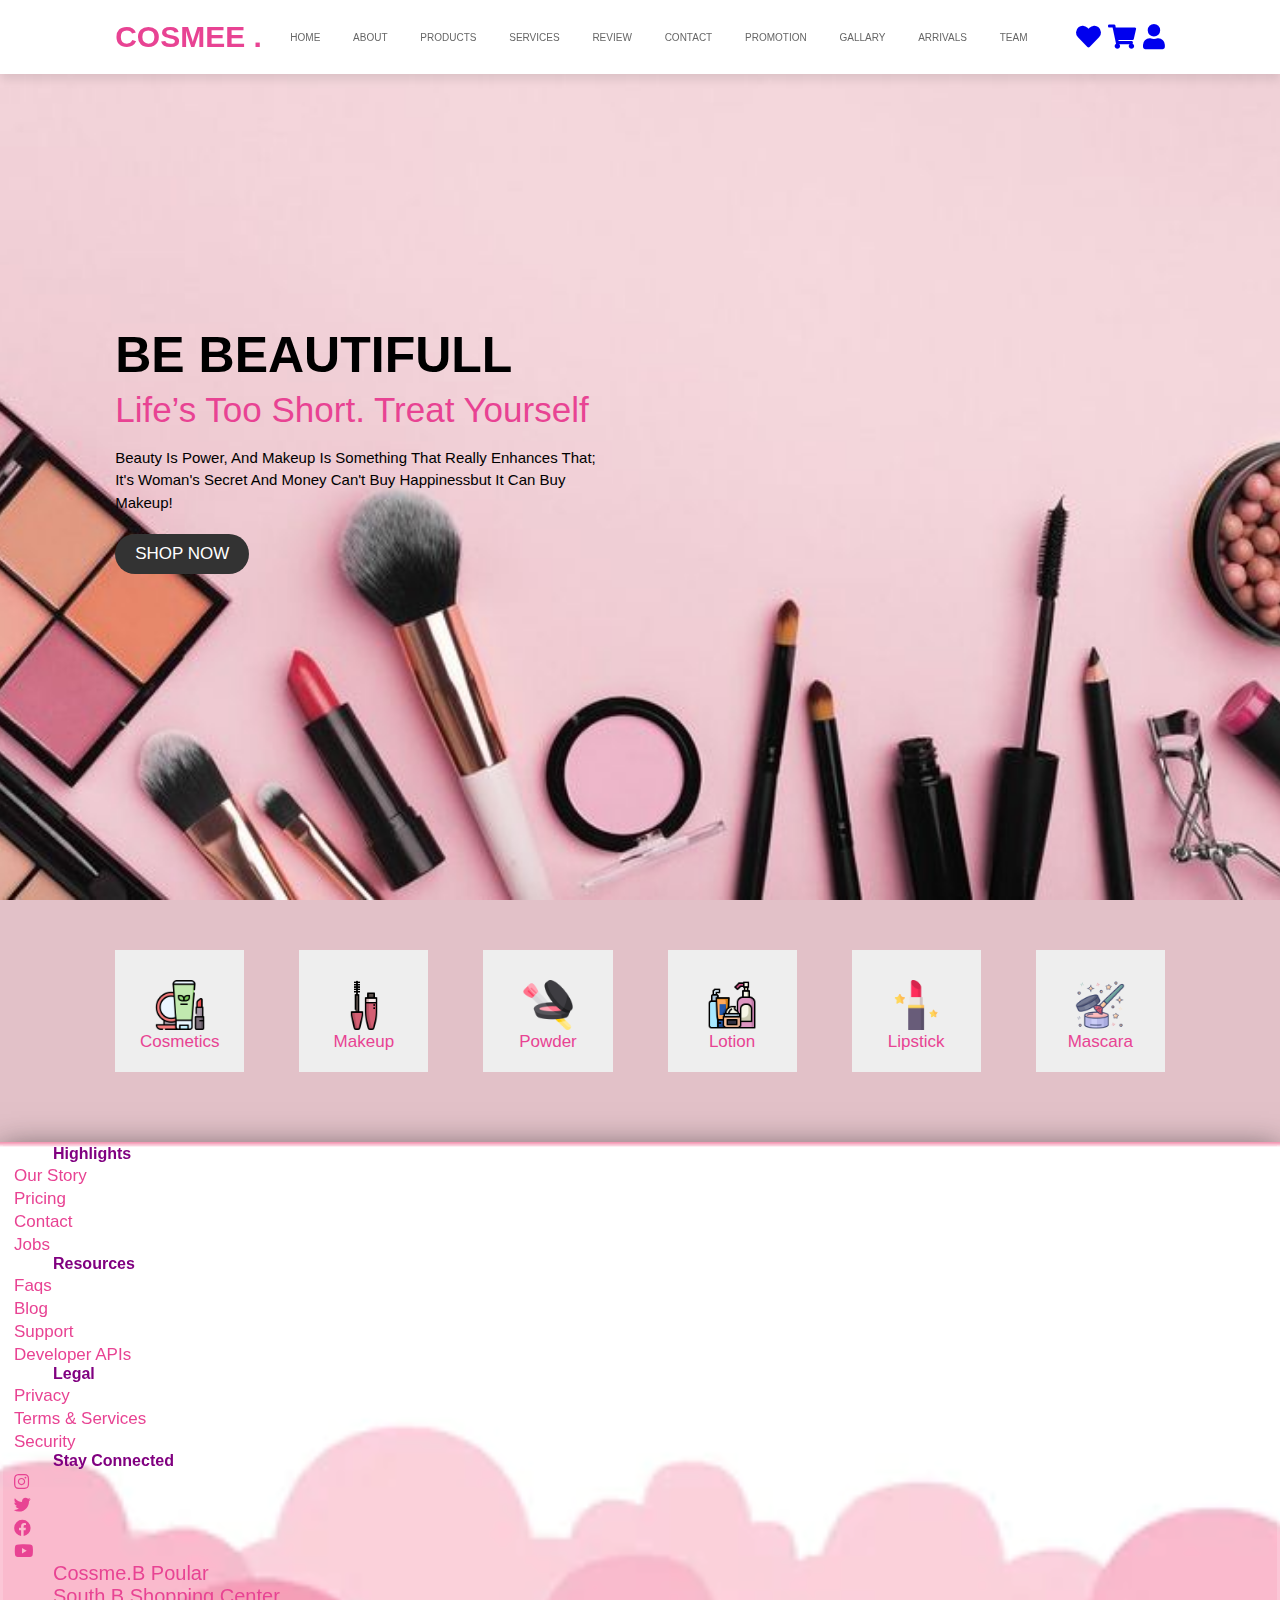
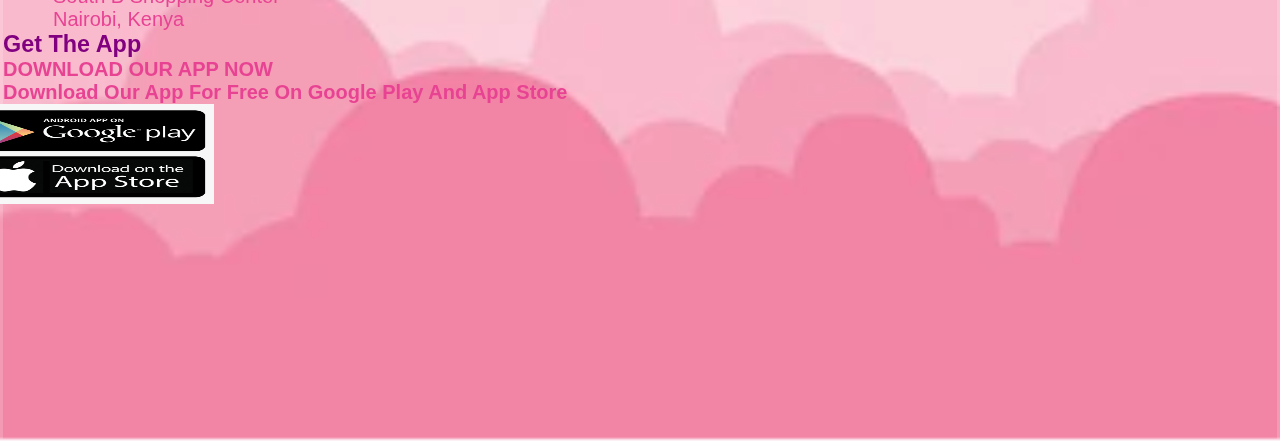
<file: index.html>
<!DOCTYPE html>
<html lang="en">
<head>
    <meta charset="UTF-8">
    <meta http-equiv="X-UA-Compatible" content="IE=edge">
    <meta name="viewport" content="width=device-width, initial-scale=1.0">
    <title>Cosmetics</title>
    <!--font awesome-->
    <link rel="stylesheet" href="https://cdnjs.cloudflare.com/ajax/libs/font-awesome/5.15.3/css/all.min.css">
    <link rel="stylesheet" href="style.css">
    <link rel="stylesheet" href="https://cdnjs.cloudflare.com/ajax/libs/animate.css/3.7.2/animate.min.css">
    <!-- CSS only -->
<link href="https://cdn.jsdelivr.net/npm/bootstrap@5.2.0-beta1/dist/css/bootstrap.min.css" rel="stylesheet" integrity="sha384-0evHe/X+R7YkIZDRvuzKMRqM+OrBnVFBL6DOitfPri4tjfHxaWutUpFmBp4vmVor" crossorigin="anonymous">
</head>
<body>
  
<!--header section-->
<header>
    <input type="checkbox" name="" id="toggler">
    <label for="toggler" class="fas fa-bars"></label>
<a href="#" class="logo">COSMEE<span> . <div class="B"></div></span></a>
<nav class="navbar">
    <a href="index.html">HOME</a>
    <a href="about.html">ABOUT</a>
    <a href="products.html">PRODUCTS</a>
    <a href="services.html">SERVICES</a>
    <a href="review.html">REVIEW</a>
    <a href="contact.html">CONTACT</a>
    <a href="promotion.html">PROMOTION</a>
    <a href="gallary.html">GALLARY</a>
    <a href="arrivals.html">ARRIVALS</a>
    <a href="team.html">TEAM</a>
    
</nav>
<div class="icons">
    <a href="#" class="fas fa-heart"></a>
    <a href="#" class="fas fa-shopping-cart"></a>
    <a href="#" class="fas fa-user"></a>
    
</header>

</div>

    <!--home sections-->
    <section class="home" id="home">
        <div class="content">
            <h3>BE BEAUTIFULL</h3>
            <span>Life’s too short. Treat yourself</span>
            <p>Beauty is power, and makeup is something that really enhances that;
                it's woman's secret and money can't buy happinessbut it can buy makeup! </p>
              <a href="#" class="btna">SHOP NOW</a>
        </div>

    </section>
<!--end of home section-->

<!--category section starts-->

<section class="category">
    <a href="#" class="box">
        <img src="myimage/category-1.png" alt="" width="50" height="60px">
        <p>Cosmetics</p>
    </a>
    <a href="#" class="box">
        <img src="myimage/category-2.png" alt=""  width="50" height="60px">
        <p>makeup</p>
    </a>
    <a href="#" class="box">
        <img src="myimage/category-3.png" alt=""  width="50" height="60px">
        <p>powder</p>
    </a>
    <a href="#" class="box">
        <img src="myimage/category-4.png" alt=""  width="50" height="60px">
        <p>lotion</p>
    </a>
    <a href="#" class="box">
        <img src="myimage/category-5.png" alt=""  width="50" height="60px">
        <p>lipstick</p>
    </a>
    <a href="#" class="box">
        <img src="myimage/category-6.png" alt=""  width="50" height="60px">
        <p>mascara</p>
    </a>
</section>

<!--category section ends-->

<!--footer section starts-->

<footer class="footer theme-bg-primary wow rollin">
    <div class="container py-5">
        <div class="row" style="margin-left:50px ;">
            <div class="col-lg-3">
                <h4 class="col-heading">Highlights</h4>
                <ul>
                    <li><a href="#">Our story</a></li>
                    <li><a href="#">Pricing</a></li>
                    <li><a href="#">Contact</a></li>
                    <li><a href="#">Jobs</a></li>
                </ul>

            </div>
            <div class="col-lg-3">
                <h4 class="col-heading">Resources</h4>
                <ul>
                    <li><a href="#">Faqs</a></li>
                    <li><a href="#">Blog</a></li>
                    <li><a href="#">Support</a></li>
                    <li><a href="#">Developer APIs</a></li>
                </ul>

            </div>
            <div class="col-lg-3">
                <h4 class="col-heading">Legal</h4>
                <ul>
                    <li><a href="#">privacy</a></li>
                    <li><a href="#">Terms & Services </a></li>
                    <li><a href="#">Security</a></li>
                </ul>

            </div>
            <div class="col-lg-3">
                <h4 class="col-heading">Stay Connected</h4>
                <ul class="footer-links">
                    <li class="list-inline-item">
                        <a href="">
                            <i class="fab fa-instagram"></i>
                        </a>

                    </li>
                    <li class="list-inline-item">
                        <a href="">
                            <i class="fab fa-twitter"></i>
                        </a>

                    </li>
                    <li class="list-inline-item">
                        <a href="">
                            <i class="fab fa-facebook"></i>
                        </a>

                    </li>
                    <li class="list-inline-item">
                        <a href="">
                            <i class="fab fa-youtube"></i>
                        </a>

                    </li>
                    
                </ul>
                <div class="mb-2">
                    Cossme.B Poular <br>
                    South B shopping center <br>
                    Nairobi, Kenya
                </div>
                <div class="text-white">
                    <a href="cossmeB@gmail.com"></a>
                </div>
            </div>
        </div>
    </div>
<div class="container">
    <hr>

</div>
<div>
    <div class="container text-center">
        <h3 class="mb-3">Get the App</h3>
        <div class="section-intro mb-4 mx-auto">
            DOWNLOAD OUR APP NOW <br>
            Download our app for free on google play and app store
        </div>
       <ul class="d-inline-block"> 
        <li class="list-inline-item mr-3">
            <a href="">
                <img src="myimage/appstore.png" alt="" class="ios" height="100px" width="250px">
    
            </a>

        </li>


    </div>
</div>


</footer>



    
</body>
</html>
</file>
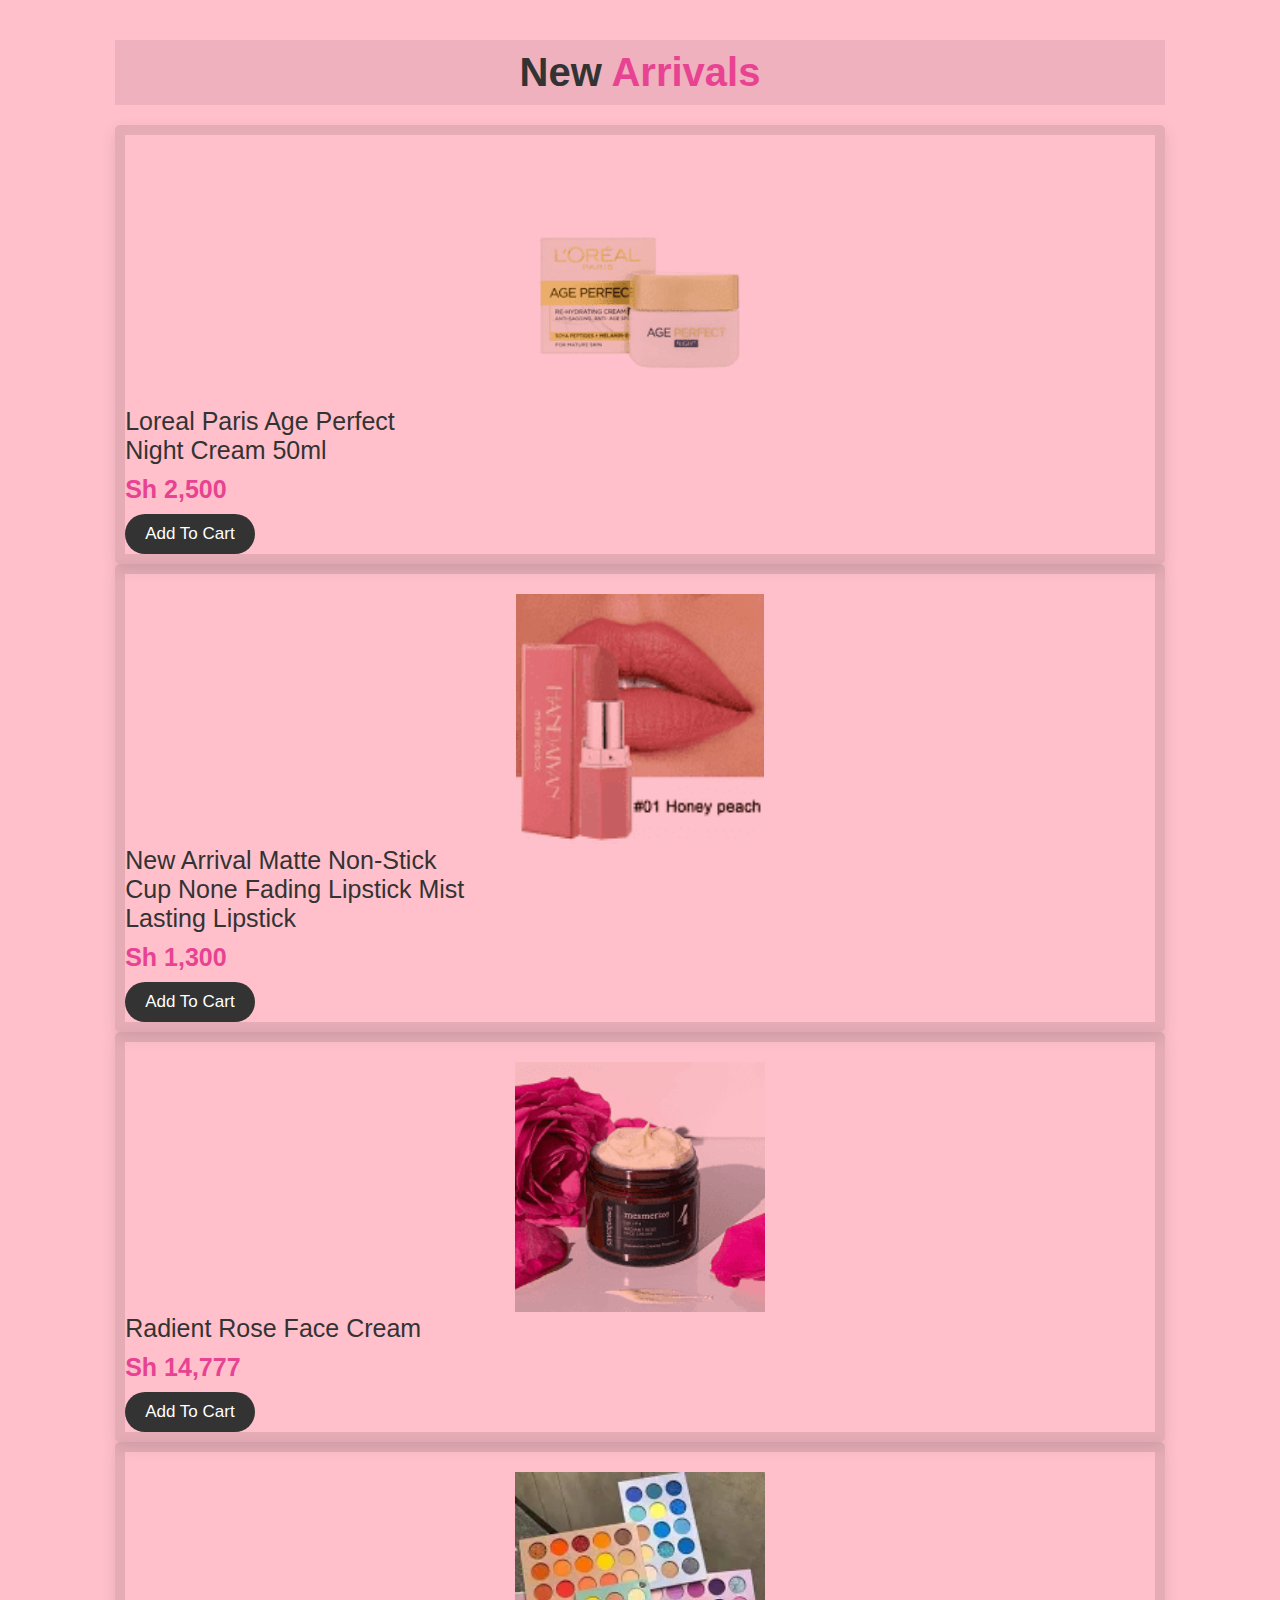
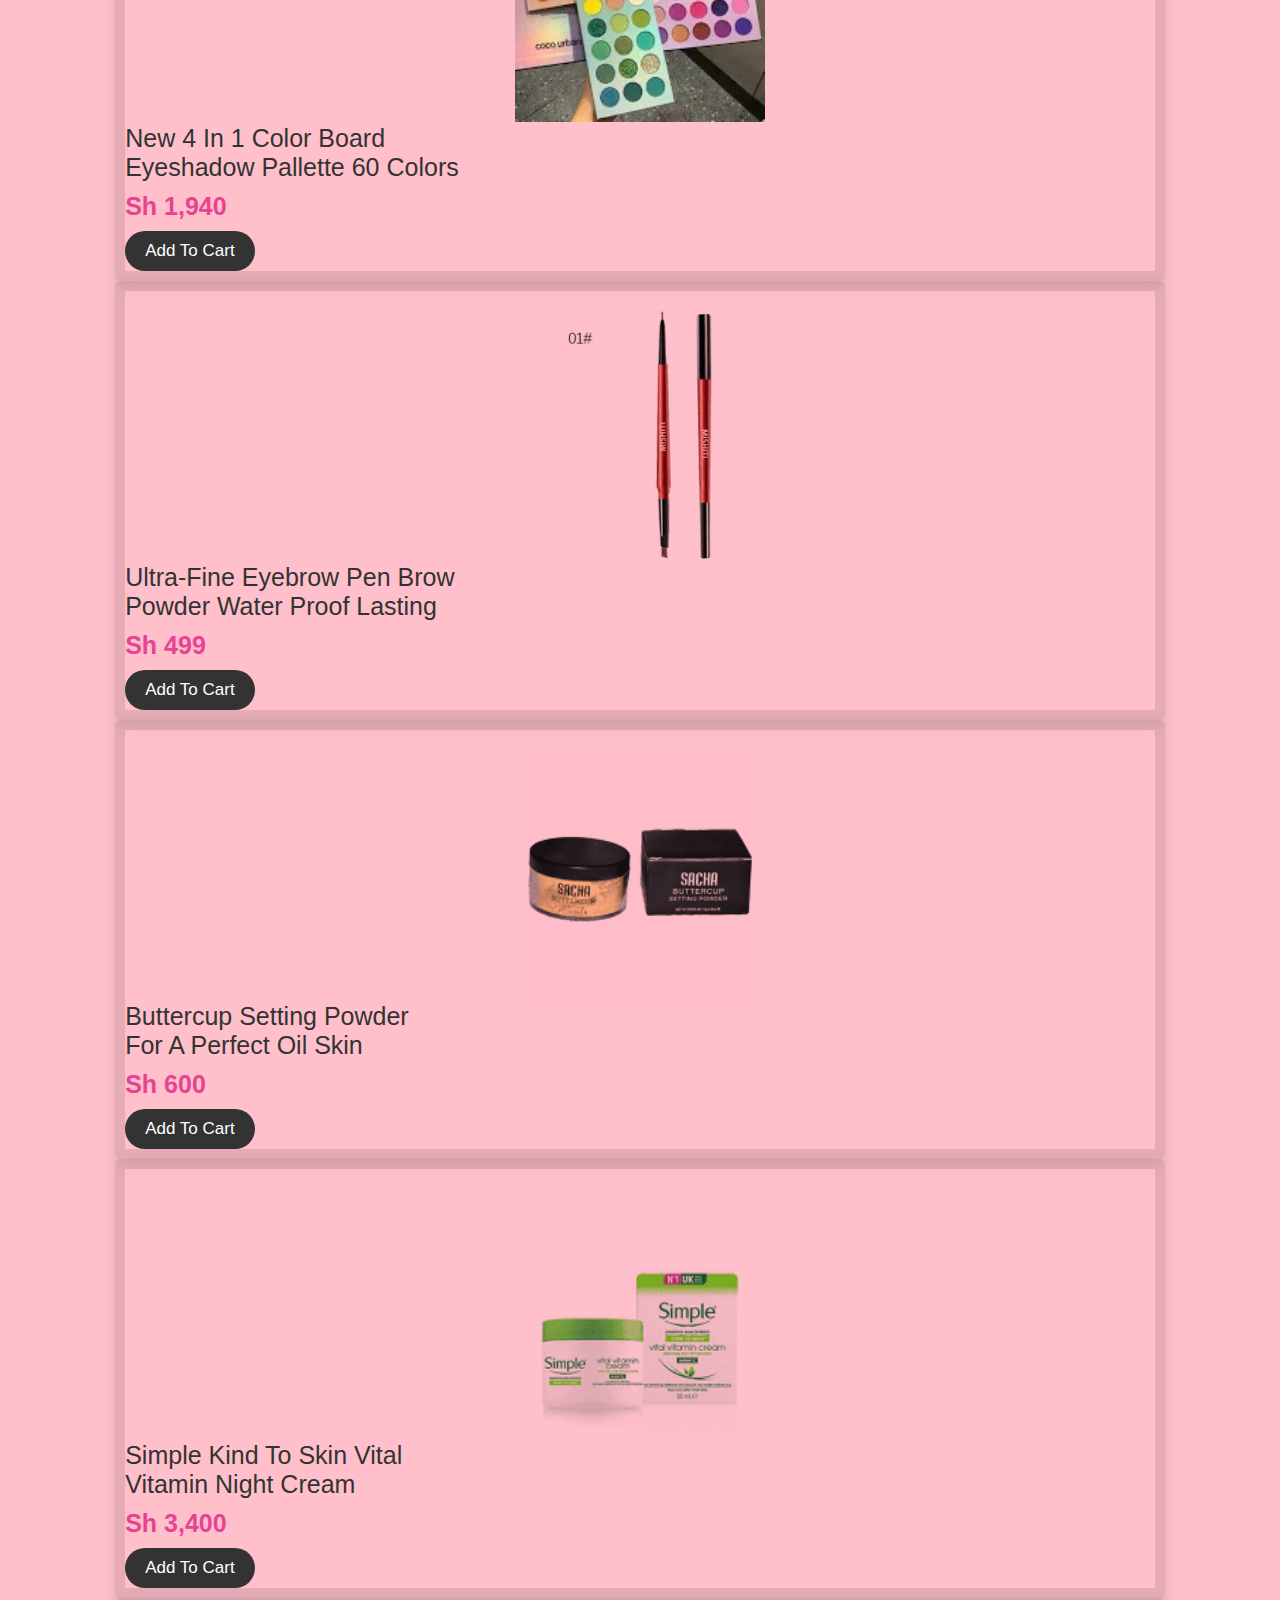
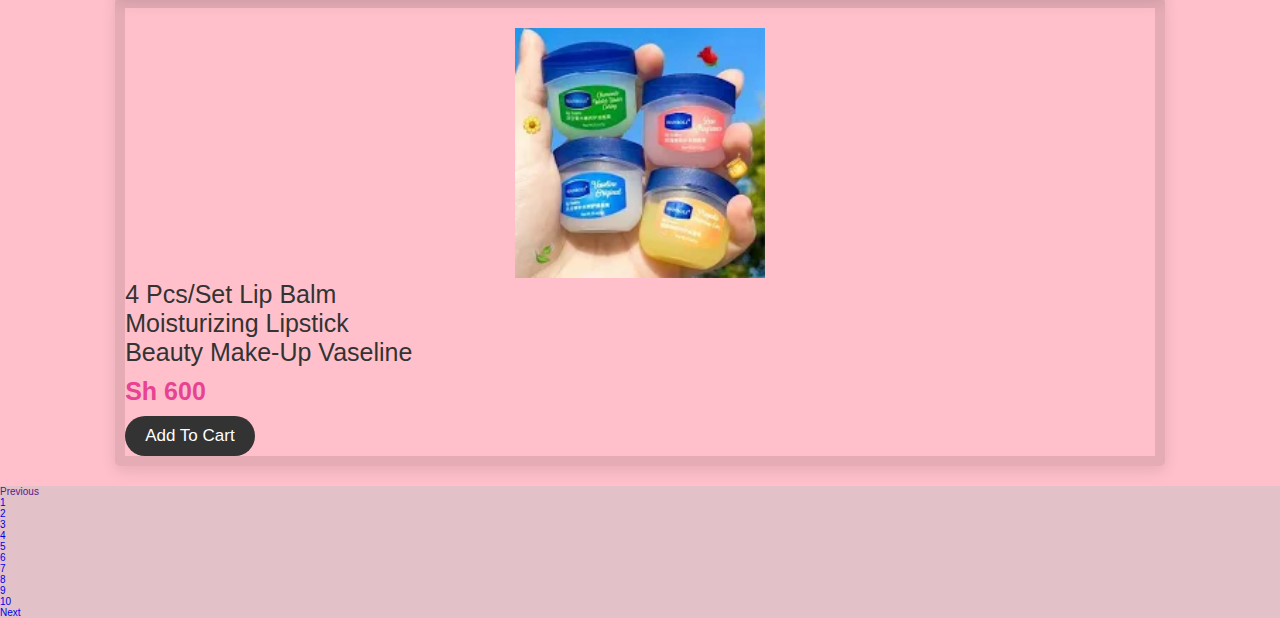
<file: arrivals.html>
<!DOCTYPE html>
<html lang="en">
<head>
    <meta charset="UTF-8">
    <meta http-equiv="X-UA-Compatible" content="IE=edge">
    <meta name="viewport" content="width=device-width, initial-scale=1.0">
    <title>Arrivals</title>
    <link rel="stylesheet" href="style.css">
    <link href="https://cdn.jsdelivr.net/npm/bootstrap@5.2.0-beta1/dist/css/bootstrap.min.css" rel="stylesheet" integrity="sha384-0evHe/X+R7YkIZDRvuzKMRqM+OrBnVFBL6DOitfPri4tjfHxaWutUpFmBp4vmVor" crossorigin="anonymous">
</head>
<body>
<section class="arrivals" id="arrivals">
  <h1 class="heading"> New <span> Arrivals </span></h1>
  <div class="arrivals-slider">
    <div class="w">

      <div class="slide">
        <div class="image">
          <img src="myimage/ARRIVAL-1.png" alt="">
        </div>
        <div class="content">
          <p>Loreal Paris Age Perfect <br> Night Cream 50ml  </p>
          <div class="price">sh 2,500</div>
          <a href="#" class="btna">add to cart</a>
        </div>
      </div>


      <div class="slide">
        <div class="image">
          <img src="myimage/ARRIVAL-2.png" alt="">
        </div>
        <div class="content">
          <p>New Arrival Matte non-stick <br>
          cup none fading lipstick mist <br>
          lasting lipstick</p>
          <div class="price">sh 1,300 </div>
          <a href="#" class="btna">add to cart</a>
        </div>
      </div>


      <div class="slide">
        <div class="image">
          <img src="myimage/ARRIVAL-3.png" alt="">
        </div>
        <div class="content">
          <p>radient rose face cream</p>
          <div class="price">sh 14,777 </div>
          <a href="#" class="btna">add to cart</a>
        </div>
      </div>


      <div class="slide">
        <div class="image">
          <img src="myimage/ARRIVAL-4.webp" alt="">
        </div>
        <div class="content">
          <p>new 4 in 1 color board <br> eyeshadow 
          pallette 60 colors</p>
          <div class="price">sh 1,940</div>
          <a href="#" class="btna">add to cart</a>
        </div>
      </div>


      <div class="slide">
        <div class="image">
          <img src="myimage/ARRIVAL-5.png" alt="">
        </div>
        <div class="content">
          <p> ultra-fine
          eyebrow pen brow <br>  powder water 
        proof lasting</p>
          <div class="price">sh 499</div>
          <a href="#" class="btna">add to cart</a>
        </div>
      </div>


      <div class="slide">
        <div class="image">
          <img src="myimage/ARRIVAL-6 (3).png" alt="">
        </div>
        <div class="content">
          <p>buttercup setting powder <br>
          for a perfect oil skin</p>
          <div class="price">sh 600 </div>
          <a href="#" class="btna">add to cart</a>
        </div>
      </div>


      <div class="slide">
        <div class="image">
          <img src="myimage/ARRIVAL-7.png" alt="">
        </div>
        <div class="content">
          <p>simple kind to skin vital <br>
          vitamin night cream</p>
          <div class="price">sh 3,400 </div>
          <a href="#" class="btna">add to cart</a>
        </div>
      </div>


      <div class="slide">
        <div class="image">
          <img src="myimage/ARRIVAL-8" alt="">
        </div>
        <div class="content">
          <p> 4 pcs/set lip balm <br>
            moisturizing lipstick <br> beauty make-up vaseline</p>
          <div class="price">sh 600 </div>
          <a href="#" class="btna">add to cart</a>
        </div>
        </div>
      








    </div>
  </div>



</section>




























    <div class="container mt-3">
    
        <ul class="pagination pagination-lg">
          <li class="page-item"><a class="page-link" href="">Previous</a></li>
          <li class="page-item"><a class="page-link" href="index.html">1</a></li>
          <li class="page-item"><a class="page-link" href="about.html">2</a></li>
          <li class="page-item"><a class="page-link" href="products.html">3</a></li>
          <li class="page-item"><a class="page-link" href="services.html">4</a></li>
          <li class="page-item"><a class="page-link" href="review.html">5</a></li>
          <li class="page-item"><a class="page-link" href="contact.html">6</a></li>
          <li class="page-item"><a class="page-link" href="promotion.html">7</a></li>
          <li class="page-item"><a class="page-link" href="gallary.html">8</a></li>
          <li class="page-item"><a class="page-link" href="arrivals.html">9</a></li>
          <li class="page-item"><a class="page-link" href="team.html">10</a></li>
          <li class="page-item"><a class="page-link" href="#">Next</a></li>
        </ul>
      </div>
</body>
</html>
</file>
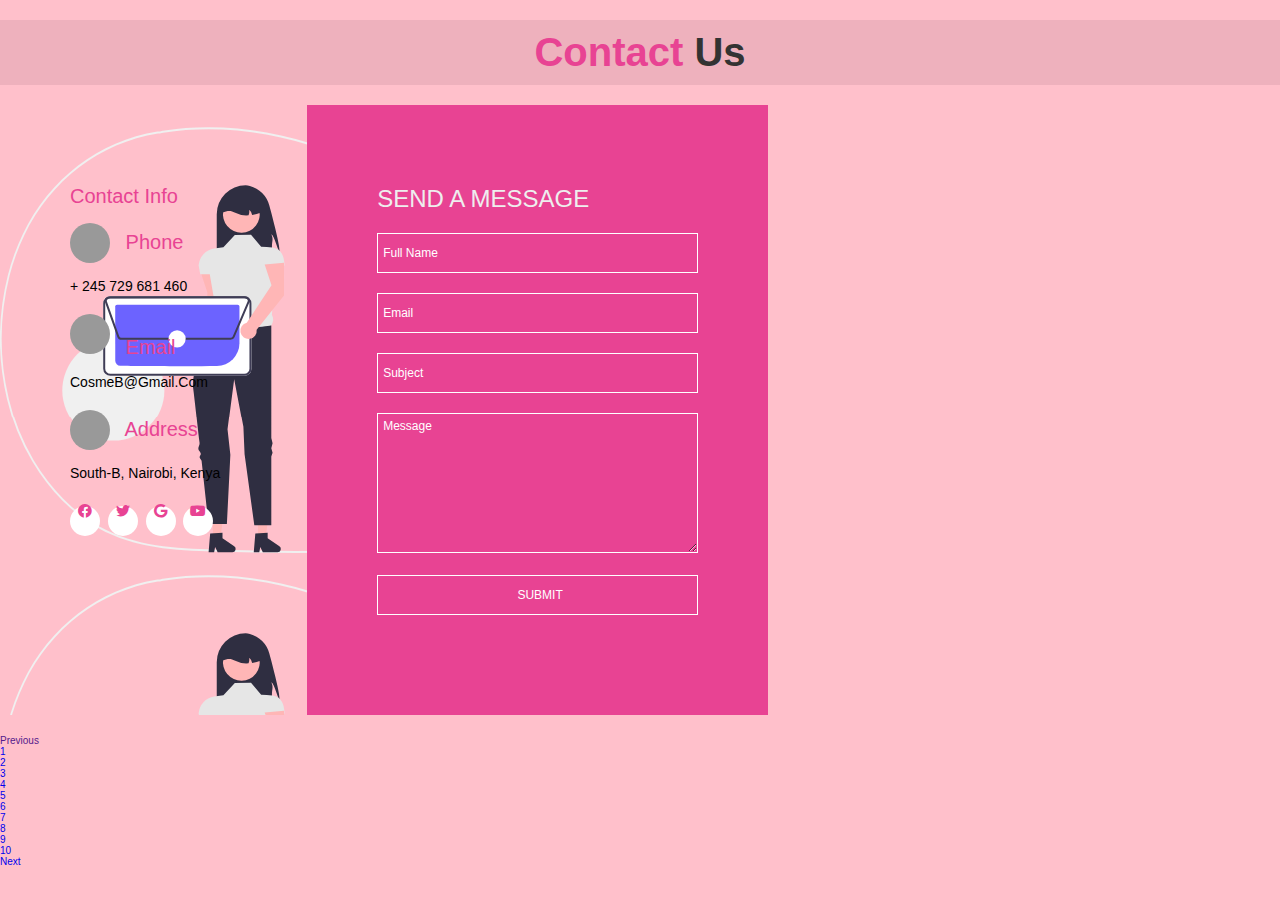
<file: contact.html>
<!DOCTYPE html>
<html lang="en">
<head>
    <meta charset="UTF-8">
    <meta http-equiv="X-UA-Compatible" content="IE=edge">
    <meta name="viewport" content="width=device-width, initial-scale=1.0">
    <title>CONTACT</title>
    <link rel="stylesheet" href="https://cdnjs.cloudflare.com/ajax/libs/font-awesome/5.15.3/css/all.min.css">
    <link rel="stylesheet" href="style.css">
    <link href="https://cdn.jsdelivr.net/npm/bootstrap@5.2.0-beta1/dist/css/bootstrap.min.css" rel="stylesheet" integrity="sha384-0evHe/X+R7YkIZDRvuzKMRqM+OrBnVFBL6DOitfPri4tjfHxaWutUpFmBp4vmVor" crossorigin="anonymous">
</head>
<body class="contact">
        <h1 class="heading"> <span> contact </span> us </h1>
        <div class="contact-wrap">
           <div class="contact-in">
                <h2>Contact Info</h2>
                <h2><i class="fab fa-phone"></i> Phone</h2>
                <p>+ 245 729 681 460</p>  
                <h2><i class="fab fa-envelop"></i> Email</h2>
                <p>cosmeB@gmail.com</p>  
                <h2><i class="fab fa-map-marker"></i> Address</h2>
                <p>South-B, Nairobi, Kenya</p>  
                <ul>
                    <li><a href="#"><i class="fab fa-facebook"></i></a></li>
                    <li><a href="#"><i class="fab fa-twitter"></i></a></li>
                    <li><a href="#"><i class="fab fa-google"></i></a></li>
                    <li><a href="#"><i class="fab fa-youtube"></i></a></li>
                   
                </ul>
                
            </div>
            <div class="contact-in">
                <h1>Send a Message</h1>
                <form >
                     <Input type="text" placeholder="Full Name" class="contact-in-input">
                     <Input type="text" placeholder="Email" class="contact-in-input">
                     <Input type="text" placeholder="Subject" class="contact-in-input">
                     <textarea placeholder="Message" class="contact-in-textarea"></textarea>
                     <Input type="submit" value="SUBMIT" class="contact-in-btn">
                     
                     

                </form>
            </div>
            <div class="contact-in">
                <iframe src="https://www.google.com/maps/embed?pb=!1m18!1m12!1m3!1d3988.7733375287526!2d36.834873314274944!3d-1.311369636022747!2m3!1f0!2f0!3f0!3m2!1i1024!2i768!4f13.1!3m3!1m2!1s0x182f11b92b82d44d%3A0x4e2a5000b0381518!2sSouth%20B%20Shopping%20Centre!5e0!3m2!1sen!2ske!4v1656756408981!5m2!1sen!2ske" width="100%" height="600px" style="border:0;" allowfullscreen="" loading="lazy" referrerpolicy="no-referrer-when-downgrade" ></iframe>
            </div>
            
        </div>
        <div class="container mt-3">
    
            <ul class="pagination pagination-lg justify-content-center" style="margin:20px 0">
              <li class="page-item"><a class="page-link" href="">Previous</a></li>
              <li class="page-item"><a class="page-link" href="index.html">1</a></li>
              <li class="page-item"><a class="page-link" href="about.html">2</a></li>
              <li class="page-item"><a class="page-link" href="products.html">3</a></li>
              <li class="page-item"><a class="page-link" href="services.html">4</a></li>
              <li class="page-item"><a class="page-link" href="review.html">5</a></li>
              <li class="page-item"><a class="page-link" href="contact.html">6</a></li>
              <li class="page-item"><a class="page-link" href="promotion.html">7</a></li>
              <li class="page-item"><a class="page-link" href="gallary.html">8</a></li>
              <li class="page-item"><a class="page-link" href="arrivals.html">9</a></li>
              <li class="page-item"><a class="page-link" href="team.html">10</a></li>
              <li class="page-item"><a class="page-link" href="#">Next</a></li>
            </ul>
          </div>
</body>
</html>
</file>
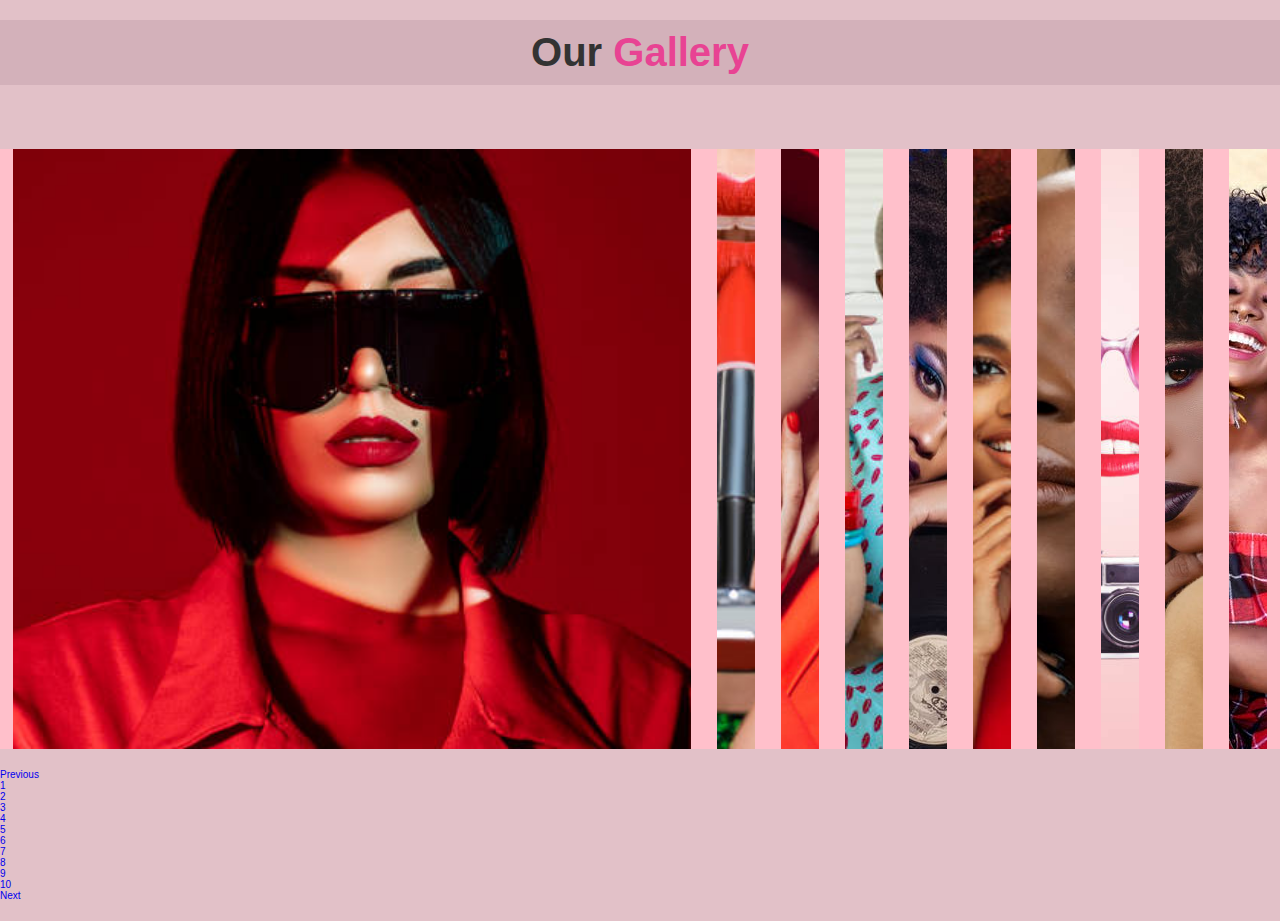
<file: gallary.html>
<!DOCTYPE html>
<html lang="en">
<head>
    <meta charset="UTF-8">
    <meta http-equiv="X-UA-Compatible" content="IE=edge">
    <meta name="viewport" content="width=device-width, initial-scale=1.0">
    <title>GALLERY</title>
    <link rel="stylesheet" href="https://cdnjs.cloudflare.com/ajax/libs/font-awesome/5.15.3/css/all.min.css">
    <link rel="stylesheet" href="style.css">
    <link href="https://cdn.jsdelivr.net/npm/bootstrap@5.2.0-beta1/dist/css/bootstrap.min.css" rel="stylesheet" integrity="sha384-0evHe/X+R7YkIZDRvuzKMRqM+OrBnVFBL6DOitfPri4tjfHxaWutUpFmBp4vmVor" crossorigin="anonymous">
</head>
<body>
    <h1 class="heading"> Our <span> Gallery </span></h1>
    <div class="gallery">
        <div class="image-box active">
            <img src="myimage/gallary-1.jpg" alt="">

        </div>
        <div class="image-box">
            <img src="myimage/gallary-2.jpg" alt="">

        </div>
        <div class="image-box">
            <img src="myimage/gallary-3.jpg" alt="">

        </div>
        <div class="image-box">
            <img src="myimage/gallary-4.jpg" alt="">

        </div>
        <div class="image-box">
            <img src="myimage/gallary-5.jpeg" alt="">

        </div>
        <div class="image-box">
            <img src="myimage/gallary-6.jpg" alt="">

        </div>
        <div class="image-box">
            <img src="myimage/gallary-7.jfif" alt="">

        </div>
        <div class="image-box">
            <img src="myimage/gallary-8.jpg" alt="">

        </div>
        <div class="image-box">
            <img src="myimage/gallary-9.jpeg" alt="">

        </div>
        <div class="image-box">
            <img src="myimage/gallary-10.jpeg" alt="">

        </div>
        
        
    </div>
    <div class="container mt-3">
    
        <ul class="pagination pagination-lg justify-content-center" style="margin:20px 0">
          <li class="page-item"><a class="page-link" href="team.html">Previous</a></li>
          <li class="page-item"><a class="page-link" href="index.html">1</a></li>
          <li class="page-item"><a class="page-link" href="about.html">2</a></li>
          <li class="page-item"><a class="page-link" href="products.html">3</a></li>
          <li class="page-item"><a class="page-link" href="services.html">4</a></li>
          <li class="page-item"><a class="page-link" href="review.html">5</a></li>
          <li class="page-item"><a class="page-link" href="contact.html">6</a></li>
          <li class="page-item"><a class="page-link" href="promotion.html">7</a></li>
          <li class="page-item"><a class="page-link" href="gallary.html">8</a></li>
          <li class="page-item"><a class="page-link" href="arrivals.html">9</a></li>
          <li class="page-item"><a class="page-link" href="team.html">10</a></li>
          <li class="page-item"><a class="page-link" href="index.html">Next</a></li>
        </ul>
      </div>
</body>
</html>
</file>
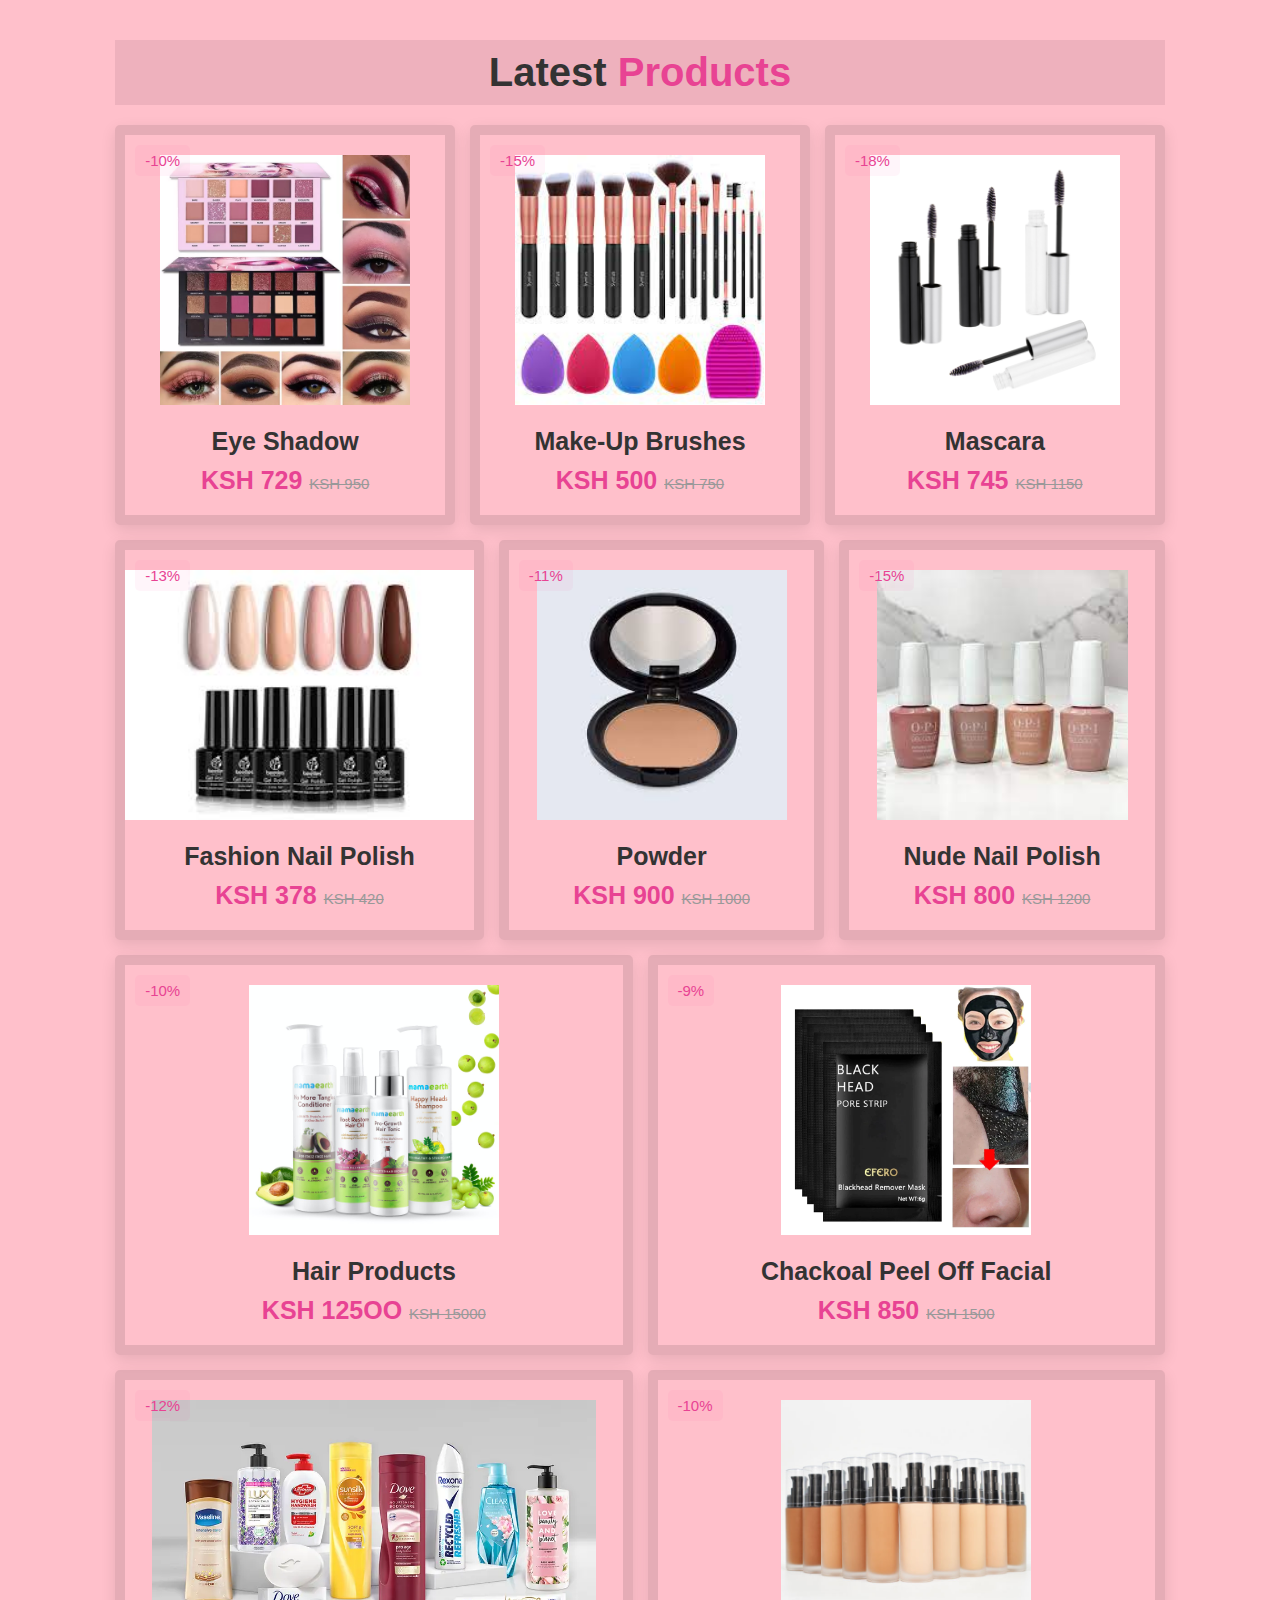
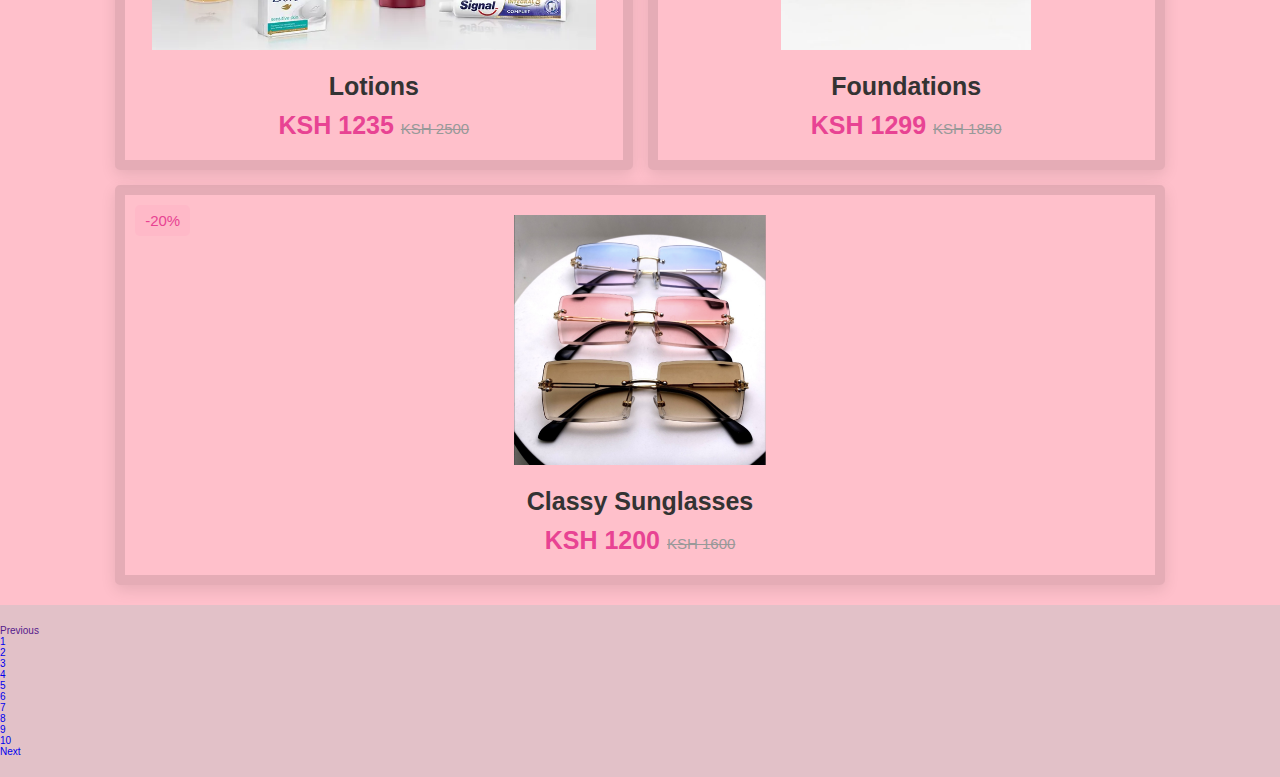
<file: products.html>
<!DOCTYPE html>
<html lang="en">
<head>
    <meta charset="UTF-8">
    <meta http-equiv="X-UA-Compatible" content="IE=edge">
    <meta name="viewport" content="width=device-width, initial-scale=1.0">
    <title>products</title>
    <link rel="stylesheet" href="style.css">
    <link rel="stylesheet" href="https://cdnjs.cloudflare.com/ajax/libs/font-awesome/5.15.3/css/all.min.css">
    <link href="https://cdn.jsdelivr.net/npm/bootstrap@5.2.0-beta1/dist/css/bootstrap.min.css" rel="stylesheet" integrity="sha384-0evHe/X+R7YkIZDRvuzKMRqM+OrBnVFBL6DOitfPri4tjfHxaWutUpFmBp4vmVor" crossorigin="anonymous">
</head>
<body>
    <section class="products" id="products">
        <h1 class="heading"> latest <span>products</span></h1>
        <div class="box-container">
            <div class="box">
                <span class="discount"> -10%</span>
                <div class="image">
                    <img src="myimage/IMAGE-14.webp" alt="">
                    <div class="icons">
                        <a href="#" class="fas fa-heart"></a>
                        <a href="#" class="cart-btn">add to cart</a>
                        <a href="#" class="fas fa-share"></a>
                    </div>
                </div>
                <div class="content">
                    <h3>Eye Shadow</h3>
                    <div class="price">KSH 729 <span> KSH 950</span></div>

                </div>
            </div>
            <div class="box">
                <span class="discount"> -15%</span>
                <div class="image">
                    <img src="myimage/IMAGE-5.jfif" alt="">
                    <div class="icons">
                        <a href="#" class="fas fa-heart"></a>
                        <a href="#" class="cart-btn">add to cart</a>
                        <a href="#" class="fas fa-share"></a>
                    </div>
                </div>
                <div class="content">
                    <h3>Make-Up Brushes</h3>
                    <div class="price">KSH 500 <span> KSH 750</span></div>

                </div>
            </div>
            <div class="box">
                <span class="discount"> -18%</span>
                <div class="image">
                    <img src="myimage/IMAGE-13.jpeg" alt="">
                    <div class="icons">
                        <a href="#" class="fas fa-heart"></a>
                        <a href="#" class="cart-btn">add to cart</a>
                        <a href="#" class="fas fa-share"></a>
                    </div>
                </div>
                <div class="content">
                    <h3>Mascara</h3>
                    <div class="price">KSH 745 <span> KSH 1150</span></div>

                </div>
            </div>
            <div class="box">
                <span class="discount"> -13%</span>
                <div class="image">
                    <img src="myimage/IMAGE-3.jfif" alt="">
                    <div class="icons">
                        <a href="#" class="fas fa-heart"></a>
                        <a href="#" class="cart-btn">add to cart</a>
                        <a href="#" class="fas fa-share"></a>
                    </div>
                </div>
                <div class="content">
                    <h3>Fashion Nail Polish</h3>
                    <div class="price">KSH 378 <span> KSH 420</span></div>

                </div>
            </div>
            <div class="box">
                <span class="discount"> -11%</span>
                <div class="image">
                    <img src="myimage/IMAGE-12.jfif" alt="">
                    <div class="icons">
                        <a href="#" class="fas fa-heart"></a>
                        <a href="#" class="cart-btn">add to cart</a>
                        <a href="#" class="fas fa-share"></a>
                    </div>
                </div>
                <div class="content">
                    <h3>Powder</h3>
                    <div class="price">KSH 900 <span> KSH 1000</span></div>

                </div>
            </div>
            <div class="box">
                <span class="discount"> -15%</span>
                <div class="image">
                    <img src="myimage/IMAGE-2.jfif" alt="">
                    <div class="icons">
                        <a href="#" class="fas fa-heart"></a>
                        <a href="#" class="cart-btn">add to cart</a>
                        <a href="#" class="fas fa-share"></a>
                    </div>
                </div>
                <div class="content">
                    <h3>Nude Nail Polish</h3>
                    <div class="price">KSH 800 <span> KSH 1200</span></div>

                </div>
            </div>
            <div class="box">
                <span class="discount"> -10%</span>
                <div class="image">
                    <img src="myimage/IMAGE-16.jpg" alt="">
                    <div class="icons">
                        <a href="#" class="fas fa-heart"></a>
                        <a href="#" class="cart-btn">add to cart</a>
                        <a href="#" class="fas fa-share"></a>
                    </div>
                </div>
                <div class="content">
                    <h3>Hair Products</h3>
                    <div class="price">KSH 125OO <span> KSH 15000</span></div>

                </div>
            </div>
            <div class="box">
                <span class="discount"> -9%</span>
                <div class="image">
                    <img src="myimage/IMAGE-17.webp" alt="">
                    <div class="icons">
                        <a href="#" class="fas fa-heart"></a>
                        <a href="#" class="cart-btn">add to cart</a>
                        <a href="#" class="fas fa-share"></a>
                    </div>
                </div>
                <div class="content">
                    <h3>Chackoal Peel Off Facial</h3>
                    <div class="price">KSH 850 <span> KSH 1500</span></div>

                </div>
            </div>
            <div class="box">
                <span class="discount"> -12%</span>
                <div class="image">
                    <img src="myimage/IMAGE-15.webp" alt="">
                    <div class="icons">
                        <a href="#" class="fas fa-heart"></a>
                        <a href="#" class="cart-btn">add to cart</a>
                        <a href="#" class="fas fa-share"></a>
                    </div>
                </div>
                <div class="content">
                    <h3>Lotions</h3>
                    <div class="price">KSH 1235 <span> KSH 2500</span></div>

                </div>
            </div>
            <div class="box">
                <span class="discount"> -10%</span>
                <div class="image">
                    <img src="myimage/IMAGE-19.jpg" alt="">
                    <div class="icons">
                        <a href="#" class="fas fa-heart"></a>
                        <a href="#" class="cart-btn">add to cart</a>
                        <a href="#" class="fas fa-share"></a>
                    </div>
                </div>
                <div class="content">
                    <h3>Foundations</h3>
                    <div class="price">KSH 1299 <span> KSH 1850</span></div>

                </div>
            </div>
            <div class="box">
                <span class="discount"> -20%</span>
                <div class="image">
                    <img src="myimage/IMAGE-18.png" alt="">
                    <div class="icons">
                        <a href="#" class="fas fa-heart"></a>
                        <a href="#" class="cart-btn">add to cart</a>
                        <a href="#" class="fas fa-share"></a>
                    </div>
                </div>
                <div class="content">
                    <h3>classy Sunglasses</h3>
                    <div class="price">KSH 1200 <span> KSH 1600</span></div>

                </div>
            </div>
            
            
        </div>
    </section>
    <div class="container mt-3">
    
        <ul class="pagination pagination-lg justify-content-center" style="margin:20px 0">
          <li class="page-item"><a class="page-link" href="">Previous</a></li>
          <li class="page-item"><a class="page-link" href="index.html">1</a></li>
          <li class="page-item"><a class="page-link" href="about.html">2</a></li>
          <li class="page-item"><a class="page-link" href="products.html">3</a></li>
          <li class="page-item"><a class="page-link" href="services.html">4</a></li>
          <li class="page-item"><a class="page-link" href="review.html">5</a></li>
          <li class="page-item"><a class="page-link" href="contact.html">6</a></li>
          <li class="page-item"><a class="page-link" href="promotion.html">7</a></li>
          <li class="page-item"><a class="page-link" href="gallary.html">8</a></li>
          <li class="page-item"><a class="page-link" href="arrivals.html">9</a></li>
          <li class="page-item"><a class="page-link" href="team.html">10</a></li>
          <li class="page-item"><a class="page-link" href="#">Next</a></li>
        </ul>
      </div>
</body>
</html>
</file>
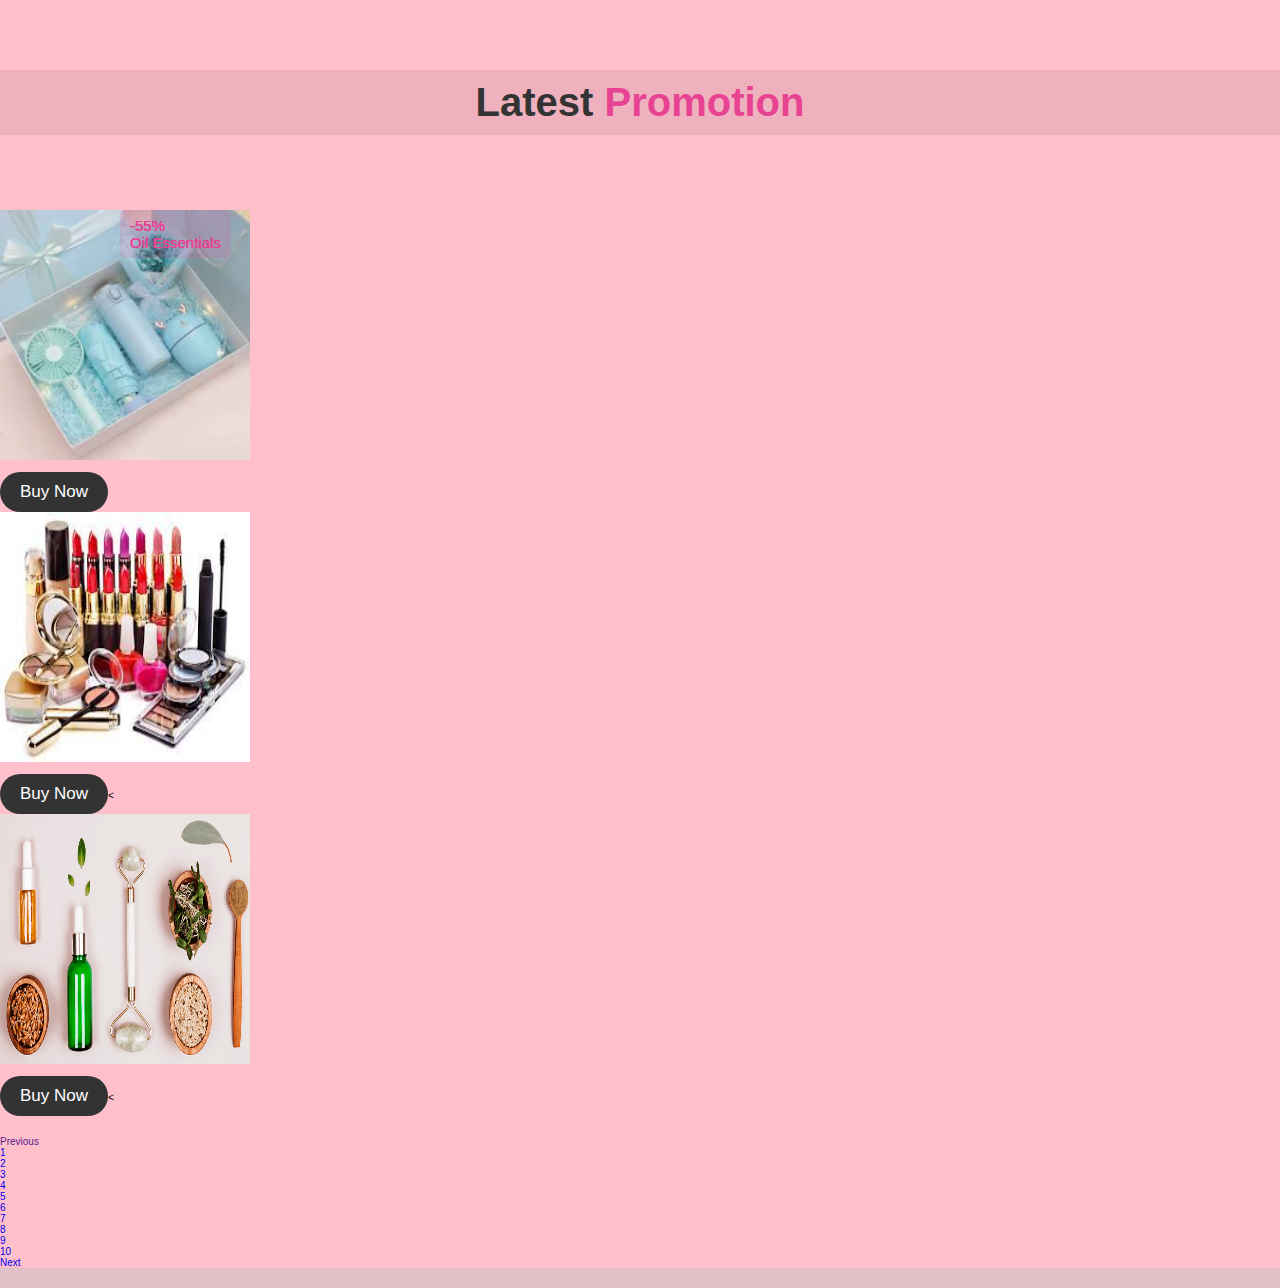
<file: promotion.html>
<!DOCTYPE html>
<html lang="en">
<head>
    <meta charset="UTF-8">
    <meta http-equiv="X-UA-Compatible" content="IE=edge">
    <meta name="viewport" content="width=device-width, initial-scale=1.0">
    <title>promotion</title>
    <link rel="stylesheet" href="https://cdnjs.cloudflare.com/ajax/libs/font-awesome/5.15.3/css/all.min.css">
    <link rel="stylesheet" href="style.css">
    <!-- CSS only -->
<link href="https://cdn.jsdelivr.net/npm/bootstrap@5.2.0-beta1/dist/css/bootstrap.min.css" rel="stylesheet" integrity="sha384-0evHe/X+R7YkIZDRvuzKMRqM+OrBnVFBL6DOitfPri4tjfHxaWutUpFmBp4vmVor" crossorigin="anonymous">
</head>
<body>
    
    <div class="promo-section">
        <h1 class="heading">latest <span> Promotion </span></h1>
        <div class=" container">
            <div class="row">
                <div class="col-12 col-md-12 col-lg-12">
                    <div class="promo-section-text text-center">
                        
                    </div>
                </div>
            </div>

            <div class="row products-container">
                <div class="col-lg-4">
                    <div class="product-grid">
                        <div class="product-image">
                            <img src="myimage/product-1.webp" >

                            <div class="product-discount product-discount-text">
                                <div class="discount">
                                <span> -55% <br> oil Essentials</span>
                                </div>
                            </div>
                        </div>
                       
                        <div class="product-link"><a href="#" class="btna">Buy Now</a></div>
                      
                    </div>
                </div>
                <div class="col-lg-4">
                    <div class="product-grid">
                        <div class="product-image">
                            <img src="myimage/product-2.jfif">
                            <div class="product-discount product-discount-text">
                                <div class="discount">
                                    <span> -55% <br> oil Essentials</span>
                                    </div>
                            </div>
                        </div>
                        
                        <div class="product-link"><a href="#" class="btna">Buy Now</a><</div>
         
                    </div>
                </div>
                <div class="col-lg-4">
                    <div class="product-grid">
                        <div class="product-image">
                            <img src="myimage/product-3.png">
                            <div class="product-discount product-discount-text">
                                <div class="discount">
                                    <span> -55% <br> oil Essentials</span>
                                    </div>
                            </div>
                        </div>
                        <div class="product-link"><a href="#" class="btna">Buy Now</a><</div>
                      
                    </div>
                </div>



            </div>

        </div>
        <div class="container mt-3">
    
            <ul class="pagination pagination-lg justify-content-center" style="margin:20px 0">
              <li class="page-item"><a class="page-link" href="">Previous</a></li>
              <li class="page-item"><a class="page-link" href="index.html">1</a></li>
              <li class="page-item"><a class="page-link" href="about.html">2</a></li>
              <li class="page-item"><a class="page-link" href="products.html">3</a></li>
              <li class="page-item"><a class="page-link" href="services.html">4</a></li>
              <li class="page-item"><a class="page-link" href="review.html">5</a></li>
              <li class="page-item"><a class="page-link" href="contact.html">6</a></li>
              <li class="page-item"><a class="page-link" href="promotion.html">7</a></li>
              <li class="page-item"><a class="page-link" href="gallary.html">8</a></li>
              <li class="page-item"><a class="page-link" href="arrivals.html">9</a></li>
              <li class="page-item"><a class="page-link" href="team.html">10</a></li>
              <li class="page-item"><a class="page-link" href="#">Next</a></li>
            </ul>
          </div>
    
    </div>
   
    
   
   
</body>
</html>
</file>
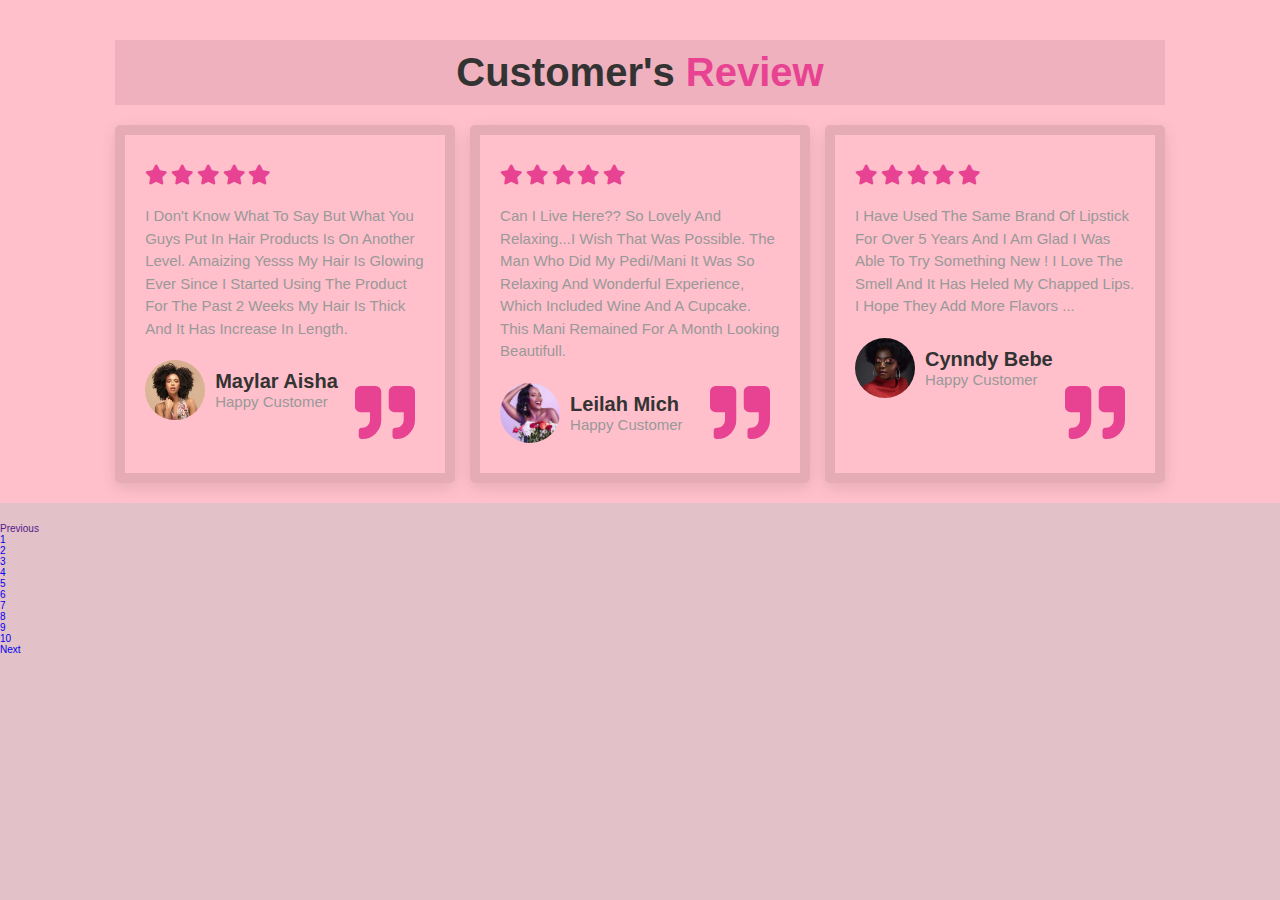
<file: review.html>
<!DOCTYPE html>
<html lang="en">
<head>
    <meta charset="UTF-8">
    <meta http-equiv="X-UA-Compatible" content="IE=edge">
    <meta name="viewport" content="width=device-width, initial-scale=1.0">
    <title>Review</title>
    <link rel="stylesheet" href="style.css">
    <link rel="stylesheet" href="https://cdnjs.cloudflare.com/ajax/libs/font-awesome/5.15.3/css/all.min.css">
    <link href="https://cdn.jsdelivr.net/npm/bootstrap@5.2.0-beta1/dist/css/bootstrap.min.css" rel="stylesheet" integrity="sha384-0evHe/X+R7YkIZDRvuzKMRqM+OrBnVFBL6DOitfPri4tjfHxaWutUpFmBp4vmVor" crossorigin="anonymous">
</head>
<body>
    <section class="review" id="review">
        <h1 class="heading"> customer's <span>review</span></h1>
        <div class="box-container">
            <div class="box">
                <div class="stars">
                     <i class="fas fa-star"></i>
                     <i class="fas fa-star"></i>
                     <i class="fas fa-star"></i>
                     <i class="fas fa-star"></i>
                     <i class="fas fa-star"></i>
                     
                </div>
                <p>i don't know what to say but what you guys put in hair products 
                    is on another level. amaizing yesss my hair is glowing ever since
                     i started using the product for the past 2 weeks my hair is thick and it has increase in length. 
                </p>
                       <div class="user">
                        <img src="myimage/PIC-1.jfif" height="150px" width="200px">
                        <div class="user-info">
                            <h3>Maylar Aisha</h3>
                            <span>happy customer</span>
                        </div>
                       </div>
                      <span><i class="fa fa-quote-right" aria-hidden="true"></i></span>
            </div>
            <div class="box">
                <div class="stars">
                     <i class="fas fa-star"></i>
                     <i class="fas fa-star"></i>
                     <i class="fas fa-star"></i>
                     <i class="fas fa-star"></i>
                     <i class="fas fa-star"></i>
                     
                </div>
                <p> can i live here?? so lovely and relaxing...i wish that was possible.
                    the man who did my pedi/mani it was so relaxing and wonderful experience,
                    which included wine and a cupcake. this mani remained for 
                    a month looking beautifull.
                </p>
                       <div class="user">
                        <img src="myimage/pic-2.jpeg" alt="" height="150px" width="200px">
                        <div class="user-info">
                            <h3>Leilah Mich</h3>
                            <span>happy customer</span>
                        </div>
                       </div>
                       <span><i class="fa fa-quote-right" aria-hidden="true"></i></span>
            </div>
            <div class="box">
                <div class="stars">
                     <i class="fas fa-star"></i>
                     <i class="fas fa-star"></i>
                     <i class="fas fa-star"></i>
                     <i class="fas fa-star"></i>
                     <i class="fas fa-star"></i>
                     
                </div>
                <p>i have used the same brand of lipstick for over 5 years
                    and i am glad i was able to try something new ! i love the 
                    smell and it has heled my chapped lips. i hope they add more flavors ...
                </p>
                       <div class="user">
                        <img src="myimage/pic-3.jpeg" alt="" height="150px" width="200px">
                        <div class="user-info">
                            <h3>Cynndy Bebe</h3>
                            <span>happy customer</span>
                        </div>
                       </div>
                       <span><i class="fa fa-quote-right" aria-hidden="true"></i></span>
            </div>
        </div>

    </section>
    <div class="container mt-3">
    
        <ul class="pagination pagination-lg justify-content-center" style="margin:20px 0">
          <li class="page-item"><a class="page-link" href="">Previous</a></li>
          <li class="page-item"><a class="page-link" href="index.html">1</a></li>
          <li class="page-item"><a class="page-link" href="about.html">2</a></li>
          <li class="page-item"><a class="page-link" href="products.html">3</a></li>
          <li class="page-item"><a class="page-link" href="services.html">4</a></li>
          <li class="page-item"><a class="page-link" href="review.html">5</a></li>
          <li class="page-item"><a class="page-link" href="contact.html">6</a></li>
          <li class="page-item"><a class="page-link" href="promotion.html">7</a></li>
          <li class="page-item"><a class="page-link" href="gallary.html">8</a></li>
          <li class="page-item"><a class="page-link" href="arrivals.html">9</a></li>
          <li class="page-item"><a class="page-link" href="team.html">10</a></li>
          <li class="page-item"><a class="page-link" href="#">Next</a></li>
        </ul>
      </div>
</body>
</html>
</file>
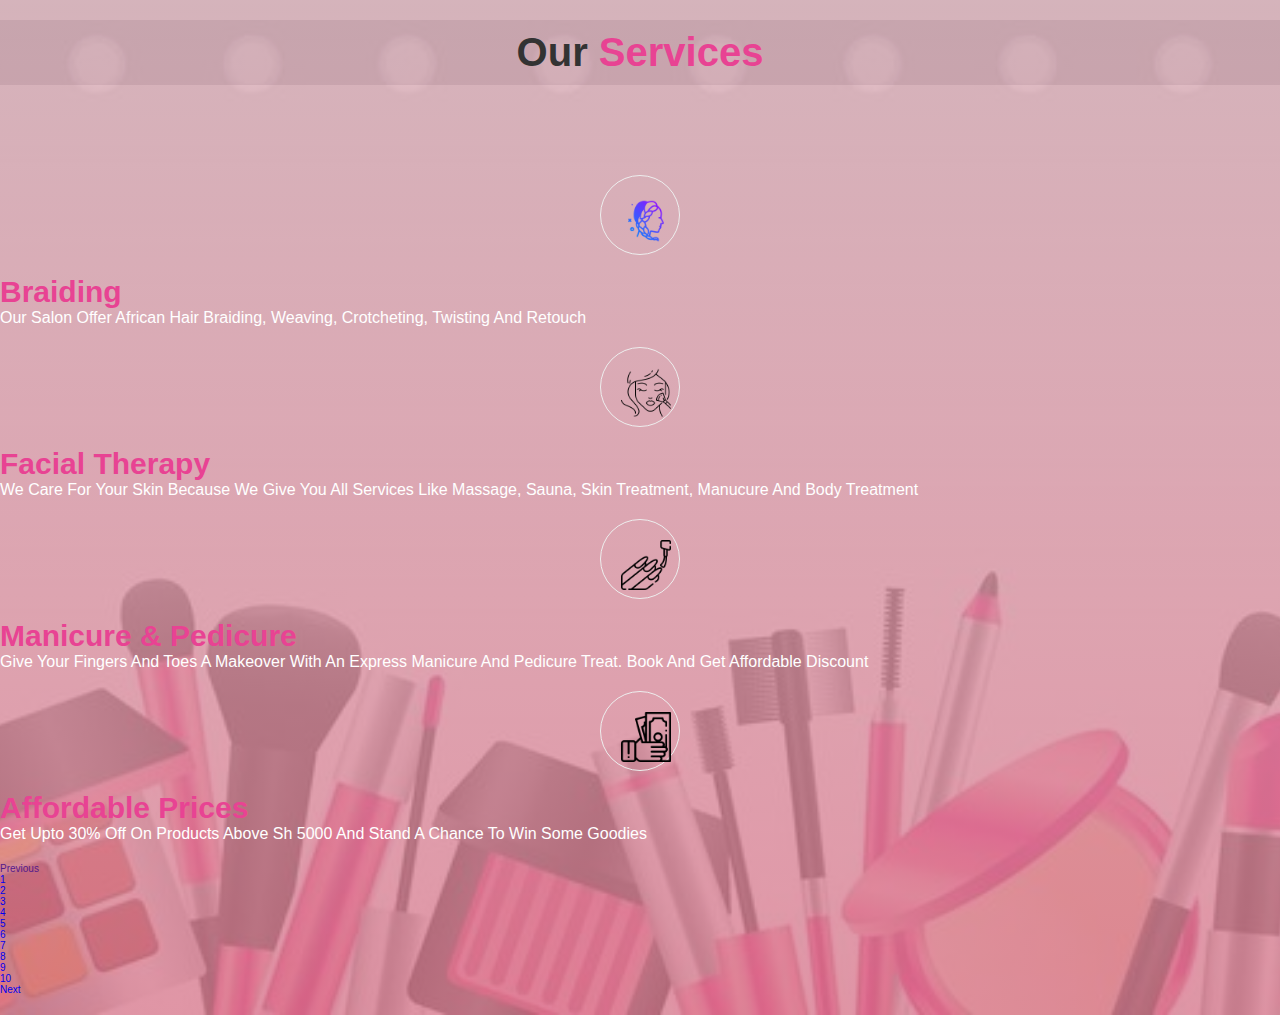
<file: services.html>
<!DOCTYPE html>
<html lang="en">
<head>
    <meta charset="UTF-8">
    <meta http-equiv="X-UA-Compatible" content="IE=edge">
    <meta name="viewport" content="width=device-width, initial-scale=1.0">
    <title>services</title>
    <link rel="stylesheet" href="style.css">
    <link rel="stylesheet" href="https://cdnjs.cloudflare.com/ajax/libs/font-awesome/5.15.3/css/all.min.css">
    <link rel="stylesheet" href="https://cdn.jsdelivr.net/npm/bootstrap@4.6.1/dist/css/bootstrap.min.css" integrity="sha384-zCbKRCUGaJDkqS1kPbPd7TveP5iyJE0EjAuZQTgFLD2ylzuqKfdKlfG/eSrtxUkn" crossorigin="anonymous">

</head>
<body class="container-1">

    <h1 class="heading"> Our <span> Services </span></h1>
    <div class="cotainer">
    <div class="services">
        
    </div>
    <div class="row">
        <div class="col-md-3 text-center">
            <div class="icons-services">
                <img src="myimage/braid.png" alt="" height="50px" width="50px">
            </div>
            <h3>Braiding</h3>
            <p>our salon offer african hair braiding, weaving, crotcheting, twisting and retouch</p>
        </div>
        <div class="col-md-3 text-center">
            <div class="icons-services">
                <img src="myimage/make-up.png" alt="" height="50px" width="50px">
            </div>
            <h3>facial therapy</h3>
            <p>We care for your skin because we give you all services like massage, sauna, skin treatment, manucure and body treatment
            </p>
        </div>
        <div class="col-md-3 text-center">
            <div class="icons-services">
                <img src="myimage/nail-polish.png" alt="" height="50px" width="50px">
            </div>
            <h3>Manicure & Pedicure </h3>
            <p>Give your fingers and toes a makeover with an express manicure and pedicure treat. Book and get affordable discount  </p>
        </div>
        <div class="col-md-3 text-center">
            <div class="icons-services">
                <img src="myimage/money.png" alt="" height="50px" width="50px">
            </div>
            <h3>affordable prices</h3>
            <p>Get upto 30% off on products above sh 5000 and stand a chance to win some goodies 
                
            </p>
        </div>
    </div>

  </div>
 
        
  <div class="container mt-3">
    
    <ul class="pagination pagination-lg justify-content-center" style="margin:20px 0">
      <li class="page-item"><a class="page-link" href="">Previous</a></li>
      <li class="page-item"><a class="page-link" href="index.html">1</a></li>
      <li class="page-item"><a class="page-link" href="about.html">2</a></li>
      <li class="page-item"><a class="page-link" href="products.html">3</a></li>
      <li class="page-item"><a class="page-link" href="services.html">4</a></li>
      <li class="page-item"><a class="page-link" href="review.html">5</a></li>
      <li class="page-item"><a class="page-link" href="contact.html">6</a></li>
      <li class="page-item"><a class="page-link" href="promotion.html">7</a></li>
      <li class="page-item"><a class="page-link" href="gallary.html">8</a></li>
      <li class="page-item"><a class="page-link" href="arrivals.html">9</a></li>
      <li class="page-item"><a class="page-link" href="team.html">10</a></li>
      <li class="page-item"><a class="page-link" href="#">Next</a></li>
    </ul>
  </div>
   

</body>
</html>
</file>
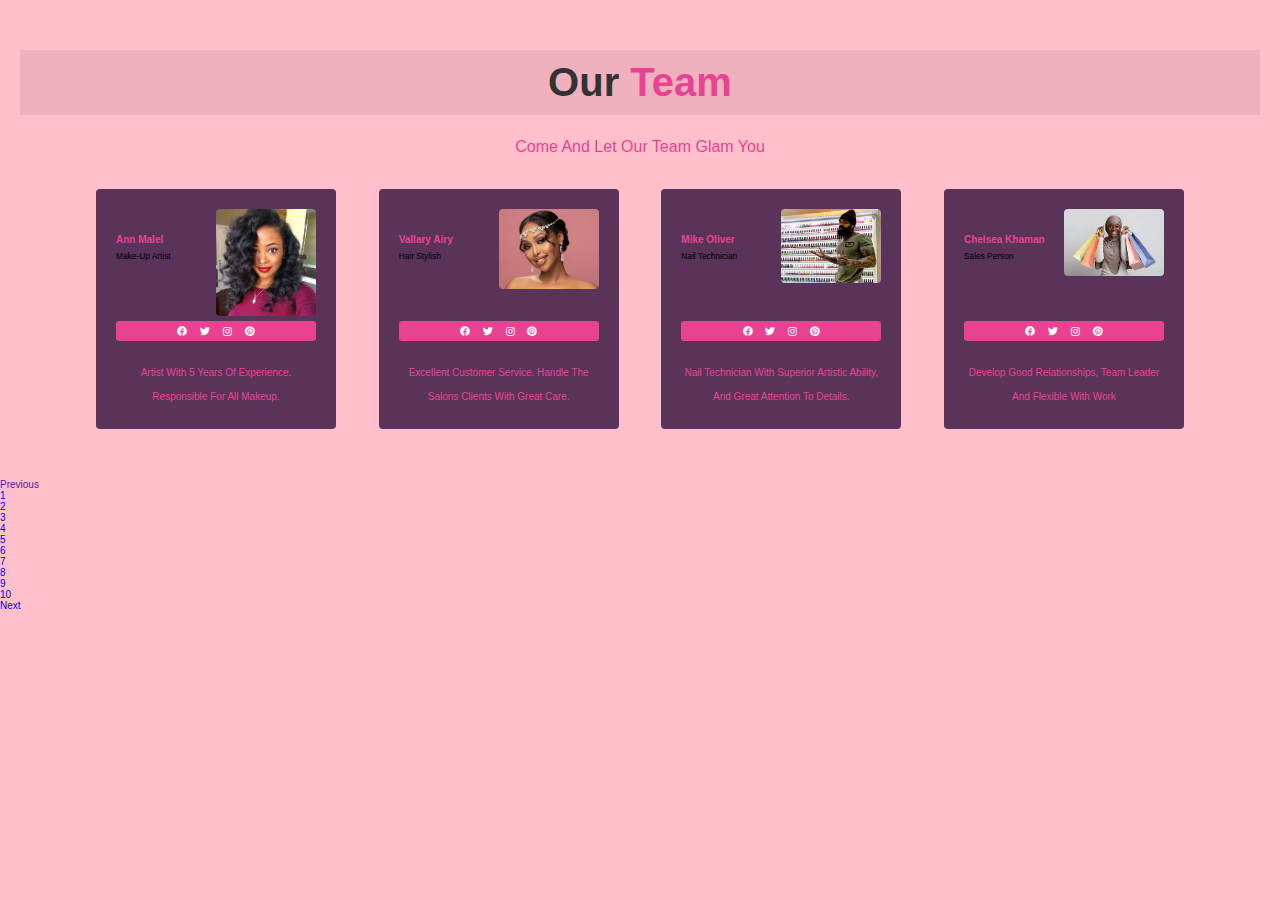
<file: team.html>
<!DOCTYPE html>
<html lang="en">
<head>
    <meta charset="UTF-8">
    <meta http-equiv="X-UA-Compatible" content="IE=edge">
    <meta name="viewport" content="width=device-width, initial-scale=1.0">
    <title>Team</title>
    <link rel="stylesheet" href="https://cdnjs.cloudflare.com/ajax/libs/font-awesome/5.15.3/css/all.min.css">
    <link rel="stylesheet" href="style.css">
    <link href="https://cdn.jsdelivr.net/npm/bootstrap@5.2.0-beta1/dist/css/bootstrap.min.css" rel="stylesheet" integrity="sha384-0evHe/X+R7YkIZDRvuzKMRqM+OrBnVFBL6DOitfPri4tjfHxaWutUpFmBp4vmVor" crossorigin="anonymous">
</head>
<body class="team">
  <div class="title-box">
    <h1 class="heading"> our <span>Team</span></h1>
    <p>Come and let our team glam you</p>

  </div>
  <div class="team-row">
    <div class="profile-box">
    <h4>Ann Malel</h4>
    <small>Make-up artist</small>
    <img src="myimage/TEAM-1.jfif" alt="">
    <div class="social-box">
      <i class="fab fa-facebook"></i>
      <i class="fab fa-twitter"></i>
      <i class="fab fa-instagram"></i>
      <i class="fab fa-pinterest"></i>
    </div>
    <p>artist with 5 years of experience. Responsible for all makeup.</p>


    </div>
    <div class="profile-box">
      <h4>Vallary Airy</h4>
      <small>Hair Stylish</small>
      <img src="myimage/TEAM-2.jfif" alt="">
      <div class="social-box">
        <i class="fab fa-facebook"></i>
        <i class="fab fa-twitter"></i>
        <i class="fab fa-instagram"></i>
        <i class="fab fa-pinterest"></i>
      </div>
      <p>Excellent customer service. Handle the salons clients with great
         care. 
  
      </div>
      <div class="profile-box">
        <h4>Mike Oliver</h4>
        <small>Nail Technician</small>
        <img src="myimage/TEAM-3.webp" alt="">
        <div class="social-box">
          <i class="fab fa-facebook"></i>
          <i class="fab fa-twitter"></i>
          <i class="fab fa-instagram"></i>
          <i class="fab fa-pinterest"></i>
        </div>
        <p>Nail technician with superior artistic ability, and great attention to details.</p>
    
    
        </div>
        <div class="profile-box">
          <h4>Chelsea Khaman</h4>
          <small>Sales Person</small>
          <img src="myimage/TEAM-4.jfif" alt="">
          <div class="social-box">
            <i class="fab fa-facebook"></i>
            <i class="fab fa-twitter"></i>
            <i class="fab fa-instagram"></i>
            <i class="fab fa-pinterest"></i>
          </div>
          <p>develop good relationships, Team leader and flexible with work </p>
        </p>
      
        </div>
          </div>
          <div class="container mt-3">
    
            <ul class="pagination pagination-lg justify-content-center" style="margin:20px 0">
              <li class="page-item"><a class="page-link" href="">Previous</a></li>
              <li class="page-item"><a class="page-link" href="index.html">1</a></li>
              <li class="page-item"><a class="page-link" href="about.html">2</a></li>
              <li class="page-item"><a class="page-link" href="products.html">3</a></li>
              <li class="page-item"><a class="page-link" href="services.html">4</a></li>
              <li class="page-item"><a class="page-link" href="review.html">5</a></li>
              <li class="page-item"><a class="page-link" href="contact.html">6</a></li>
              <li class="page-item"><a class="page-link" href="promotion.html">7</a></li>
              <li class="page-item"><a class="page-link" href="gallary.html">8</a></li>
              <li class="page-item"><a class="page-link" href="arrivals.html">9</a></li>
              <li class="page-item"><a class="page-link" href="team.html">10</a></li>
              <li class="page-item"><a class="page-link" href="#">Next</a></li>
            </ul>
          </div>
  
          
       
</body>
</html>
</file>
<file: style.css>
:root{
    --pink: #e84393;
}

*{
    margin: 0;
    padding: 0;
    box-sizing: border-box;
    font-family: Verdana, Geneva, Tahoma, sans-serif;
    outline: none;
    border: none;
    text-decoration: none;
    text-transform: capitalize;
    
    

} 

body{
    background :rgba(219, 177, 186, 0.8);
}
section{
    padding: 2rem 9%;

} 

html{
    font-size: 62.5%;
    scroll-padding-top: 6rem;
    scroll-behavior: smooth;
    overflow-x: hidden;
}
section{
    padding: 2rem 9%;
}  

.heading {
    text-align: center;
    font-size: 4rem;
    color: #333;
    padding: 1rem;
    margin: 2rem 0;
    background: rgba(44, 1, 23, 0.08);
    font-weight: bolder;

}
.heading span {
    color: var(--pink);
}

.btna{
    display: inline-block;
    margin-top: 1rem;
    border-radius: 2rem;
    background: #333;
    color: #fff;
    padding: 1rem 2rem;
    cursor: pointer;
    font-size: 1.7rem;
}

.btna:hover{
    background: var(--pink);
}

header {

    position: fixed;
    top: 0;
    left: 0;
    right: 0;
    background: #fff;
    padding: 2rem 9%;
    display: flex;
    align-items: center;
    justify-content: space-between;
    z-index: 1000;
    box-shadow: 0 .5rem 1rem rgba(0,0,0,.1);
}
header .logo{
    font-size: 3rem;
    color: #333;
    font-weight: bolder;;
    color: #e84393;
}
header .logo span {
    color: var(--pink);
}
header .navbar a{
   font-size: 1rem;
   padding: 0 1.5rem;
   color: #666;
}
header .navbar a:hover{
    color: var(--pink);
}
header .icons{
    font-size: 2.5rem;
    color: #333;
    margin-left: 2rem;
}
header #toggler{
    display: none;
}
header .fa-bars{
    font-size: 3rem;
    color: #333;
    border-radius: .5rem;
    padding: .5rem 1.5rem;
    cursor: pointer;
    border: 1rem solid rgba(0,0,0,.3);
    display: none;
}

.home{
    display: flex;
    align-items: center;
    min-height: 100vh;
    background: url(myimage/home.jpg);
    background-size: cover;
    background-position: center;
}
.home .content{
    max-width: 50rem;
}
.home .content h3{
    font-size: 5rem;
    color: #000;
}
.home .content span{
    font-size: 3.5rem;
    color: var(--pink);
    padding: 1rem 0;
    line-height: 1.5;
}
.home .content p{
    font-size: 1.5rem;
    color: #000;
    padding: 1rem 0;
    line-height: 1.5;
}




/* About us section starts here */
.about{
    background: pink;
}

.about .row{
    display: flex;
    align-items: center;
    gap: 2rem;
    flex-wrap: wrap;
    padding: 2rem 0;
    padding-bottom: 3rem;
    
}
.about .row .video-container{
    flex: 1 1 40rem;
    position: relative;
}
.about .row .video-container video{
    width: 100%;
    border: 1.5rem solid #f09dc5;
    border-radius: .5rem;
    box-shadow: 0 .5rem 1rem rgba(0,0,0,.1);
    height: 100%;
    object-fit: cover;

}

.about .row .video-container h3{
    position: absolute;
    top: 50%;
    transform: translateY(-50%);
    font-size: 3rem;
    background: #fff;
    width: 100%;
    padding: 1rem 2rem;
    text-align: center;
    mix-blend-mode: screen;
}
.about .row .content{
    flex: 1 1 40rem;
}

.about .row .content h3{
    font-size: 3rem;
    color: #000;
}

.about .row .content p{
    font-size: 1.5rem;
    color: var(--pink);
    padding: 5rem 0;
    padding-top: 1rem;
    line-height: 1.5;
}

   
/*About section ends here*/




/* Product section starts here */
.products .box-container {
    display: flex;
    flex-wrap: wrap;
    gap: 1.5rem;
}
.products .box-container .box{
    flex: 1 1 30rem;
    box-shadow: 0 .5rem 1.5rem rgba(0,0,0,.1);
    border-radius: .5rem;
    border: 1rem solid rgba(0,0,0,.1);
    position: relative;

}
.products{
    background: pink;
}
.products .box-container .box .discount{
    position: absolute;
    top: 1rem;
    left: 1rem;
    padding: .7rem 1rem;
    font-size: 1.5rem;
    color: var(--pink);
    background: rgba(255, 51, 153, .05);
    z-index: 1;
    border-radius: .5rem;
}

.products .box-container .box .image{
    position: relative;
    text-align: center;
    padding-top: 2rem;
    overflow: hidden;
}
.products .box-container .box .image img{
    height: 25rem;
}
.products .box-container .box:hover .image img{
    transform: scale(1.1);
}
.products .box-container .box .image .icons{
    position: absolute;
    bottom: -7rem;
    left: 0;
    right: 0;
    display: flex;
}

.products .box-container .box:hover .image .icons{
    bottom: 0;

}

.products .box-container .box .image .icons a{
    height: 4rem;
    line-height: 4rem;
    font-size: 2rem;
    width: 50%;
    background: var(--pink);
    color: #fff;
}
.products .box-container .box .image .icons .cart-btn{
    border-left: 1rem solid #fff7;
    border-right: 1rem solid #fff7;
    width: 100%;
}

.products .box-container .box .image .icons a:hover{
    background: #333;
}

.products .box-container .box .content{
    padding: 2rem;
    text-align: center;
}

.products .box-container .box .content h3{
    font-size: 2.5rem;
    color: #333;
}

.products .box-container .box .content .price{
    font-size: 2.5rem;
    color: var(--pink);
    font-weight: bolder;
    padding-top: 1rem;
}

.products .box-container .box .content span{
    font-size: 1.5rem;
    color: #999;
    font-weight: lighter;
   text-decoration: line-through;
}
/*Product section ends here*/



/*Review section starts here*/


.review{
    background: pink;
}

.review .box-container{
    display: flex;
    flex-wrap: wrap;
    gap: 1.5rem;
}
.review .box-container .box{
    flex: 1 1 30rem;
    box-shadow: 0 .5rem 1.5rem rgba(0,0,0,.1);
    border-radius: .5rem;
    padding: 3rem 2rem;
    position: relative;
    border: 1rem solid rgba(0,0,0,.1);
}
.review .box-container .fa-quote-right{
    position: absolute;
    bottom: 3rem; 
    right: 3rem;
    font-size: 6rem;
    color: var(--pink);
}
.review .box-container .box .stars i{
    color: var(--pink);
    font-size: 2rem;
}
.review .box-container .box p{
    color: #999;
    font-size: 1.5rem;
    line-height: 1.5;
    padding-top: 2rem;
}
.review .box-container .box .user{
    display: flex;
    align-items: center;
    padding-top: 2rem;
}

.review .box-container .box .user img{
    height: 6rem;
    width: 6rem;
    border-radius: 50%;
    object-fit: cover;
    margin-right: 1rem;
}
.review .box-container .box .user h3{
    font-size: 2rem;
    color: #333;
}
.review .box-container .box .user span{
    font-size: 1.5rem;
    color: #999;
} 

/*Review section ends here*/




/*Contact us section starts here*/

.contact-wrap{
    display: flex;
    width: 80%;
    height: auto;
    flex-wrap: wrap;
}
.contact{
    background: pink;
}
.contact-wrap{
    background: pink;
}
.contact-in{
    padding: 80px 70px;
}
.contact-in:nth-child(1){
    flex: 30%;
    background: url(myimage/contact-img.svg);
}
.contact-in:nth-child(2){
    flex: 45%;
    background: var(--pink);
}
.contact-in:nth-child(3){
    flex: 25%;
    padding: 0;
}
.contact-in h1{
    font-size: 24px;
    color: #eee;
    text-transform: uppercase;
    font-weight: 500;
    margin-bottom: 20px;
}
.contact-in h2{
    font-size: 20px;
    color: var(--pink);
    font-weight: 400;
    margin-bottom: 15px;
}
.contact-in h2 i{
    font-size: 16px;
    width: 40px;
    height: 40px;
    margin-right: 10px;
    background: #999;
    color: #e84393;
    border-radius: 50px;
    line-height: 40px;
    text-align: center;

}
.contact-in p{
    font-size: 14px;
    font-weight: 300;
    margin-bottom: 20px;
}
.contact-in ul{
    padding: 0;
    margin: 0;
}
.contact-in ul li{
    list-style: none;
    display: inline-block;
    margin-right: 5px;
    margin-top: 5px;
}
.contact-in ul li a{
    display: block;
    width: 30px;
    height: 30px;
    text-align: center;
    background: #fff;
    border-radius: 50px; 
}
.contact-in ul li a i{
    font-size: 14px;
    line-height: 10px;
    color: var(--pink);
}
.contact-in form{
    width: 100%;
    height: auto;
}
.contact-in input{
    width: 100%;
    height: 40px;
    margin-bottom: 20px;
    border: 1px solid #fff;
    outline: none;
    padding-left: 5px;
    background: transparent;
    color: #fff;
    font-size: 12px;
    font-weight: 300;
}
.contact-in input::placeholder{
    color: #fff;
}
.contact-in textarea{
    width: 100%;
    height: 140px;
    margin-bottom: 20px;
    border: 1px solid #fff;
    outline: none;
    padding-top: 5px;
    padding-left: 5px;
    background: transparent;
    color: #fff;
    font-size: 12px;
    font-weight: 300;
}
.contact-in textarea::placeholder{
    color: #fff;
 }
 .contact-in .btn{
    width: 100%;
    height: 40px;
    border: 1px solid #fff;
    outline: none;
    background: transparent;
    color: #fff;
    font-size: 12px;
    font-weight: 300;
    cursor: pointer;
}
.contact-in iframe{
    width: 100%;
    height: 100%;
}
@media only screen and (max-width: 480px)  
{
    .contact-in:nth-child(1){
        flex: 50%;
        
    }
    .contact-in:nth-child(2){
        flex: 50%;
        
    }
    .contact-in:nth-child(3){
        flex: 100%;
       
}
 }
 @media only screen and (max-width: 360px)  
 {
     .contact-in:nth-child(1){
         flex: 50%;
         
     }
     .contact-in:nth-child(2){
         flex: 50%;
         
     }
     .contact-in:nth-child(3){
         flex: 100%;
        
 }
  }


/*Contact section starts here*/



/*promotion section starts here*/

.promo-section{
    padding-top: 50px;
    background: pink;
 }
.products-container{
    margin-top: 30px;
}
.product-grid{
    width: 100%;
}
.product-image{
    width: 100%;
}
.product-image img{
    width: 250px;
    height: 250px;
 }
 .subtitle{
    font-size: 14px;
    text-transform: uppercase;
    letter-spacing: 0 2px;
    color: var(--pink);
 }
.tittle{
    font-size: 20px;
    text-transform: uppercase;
    font-weight: bold;
    color: #e84393;
}
.products-container{
    margin-top: 75px;
}
.product-image img{
   max-width: 100%;
}
.product-discoont{
    position: absolute;
}

.discount{
    background: rgba(197, 64, 93, 0.8);
    position: absolute;
    top: 21rem;
    left: 12rem;
    padding: .7rem 1rem;
    font-size: 1.5rem;
    color: var(--pink);
    background: rgba(255, 51, 153, .05);
    z-index: 1;
    border-radius: .5rem;
}




/*promotion section ends here*/



/*icons section starts here*/


.category{
    display: flex;
    flex-wrap: wrap;
    gap: 5.5rem;
    padding-top: 5rem;
    padding-bottom: 5rem;
}
.category .box{
    padding: 2rem;
    border-top: .5rem;
    background: #eee;
    text-align: center;
    flex: 1 1 10rem;
}

.category .box img{
    height: 5rem;
    margin-top: 1rem;
}
.category .box p{
    font-size: 1.7rem;
    color: #e84393;
   
}
.container-footer{
    max-width: 74 rem;
    background-color: pink;
    margin: auto;
}
.row-footer{
    display: flex;
    flex-wrap: wrap;
}
ul{
    list-style-type: none;
}
/*icons section ends here*/



/* services section starts here  */
.container-1{
    background-image: linear-gradient(rgba(219, 177, 186, 0.8),rgba(216,123,143,0.8)),url(myimage/SERVICE-1.jpg);
    background-size: cover;
    background-position: center;
    color: #fff; 
}
.services{
    margin: 90px auto;
    text-align: center;
}
.icons-services{
    font-size: 40px;
    margin: 20px auto;
    padding: 20px;
    height: 80px;
    width: 80px;
    border: 1px solid #eee;
    border-radius: 50%;
    
}
.col-md-3:hover{
    box-shadow: 7px 9px 11px -3px rgba(65, 7, 26, 0.5);
    cursor: pointer;

}
.col-md-3 p{
    font-size: medium;
}
.col-md-3 h3{
    font-size: 30px;
    color: var(--pink);
    font-weight: bolder;
 }
 .services{
    background: pink;
 }


/* end of service section*/


/*Gallary section starts here*/

.gallery {
    height: 600px;
    width: 100%;
    display: flex;
    margin: 5% auto 0;
    box-sizing: border-box;
}
.gallery{
    background: pink;
 }
.image-box{
    margin: 0 1%;
    flex-grow: 1;
    flex-basis: 0;
    transition: .5s;
}
.image-box img{
    width: 100%;
    height: 100%;
    object-fit: cover;
    transition: .5s;
}
.image-box:hover{
    flex-basis: 50%;
}
.active{
    flex-basis: 50%;
}
.gallery:hover .active{
    flex-basis: 0;
}
.image-box:nth :nth-child(1):hover{
    flex-basis: 50%;

}

/*Gallary ends here*/


/*Arrivals starts here*/
.arrivals .arrivals-slide {
    display: flex;
    flex-wrap: wrap;
    gap: 1.5rem;
}
.arrivals .slide{
    flex: 1 1 30rem;
    box-shadow: 0 .5rem 1.5rem rgba(0,0,0,.1);
    border-radius: .5rem;
    border: 1rem solid rgba(0,0,0,.1);
    position: relative;

}
.arrivals{
    background: pink;
}
.col-md-3 h4{
    font-size: 30px;
    color: var(--pink);
    font-weight: bolder;
 }

.arrivals .slide .w .image{
    position: absolute;
    top: 1rem;
    left: 1rem;
    padding: .7rem 1rem;
    font-size: 1.5rem;
    color: var(--pink);
    background: rgba(255, 51, 153, .05);
    z-index: 1;
    border-radius: .5rem;
}

.arrivals .slide .image{
    position: relative;
    text-align: center;
    padding-top: 2rem;
    overflow: hidden;
}
.arrivals .slide .image img{
    height: 25rem;
}
.arrivals .slide:hover .image img{
    transform: scale(1.1);
}

.arrivals .slide.content{
    padding: 2rem;
    text-align: center;
}

.arrivals .slide .content p{
    font-size: 2.5rem;
    color: #333;
    text-transform: capitalize;
}

.arrivals .slide .content .price{
    font-size: 2.5rem;
    color: var(--pink);
    font-weight: bolder;
    padding-top: 1rem;
}

.arrivals .slide .content span{
    font-size: 1.5rem;
    color: #999;
    font-weight: lighter;
   text-decoration: line-through;
}
 .para h4{
    color: #999;
    font-size: 3.5rem;
    line-height: 1.5;
    padding-top: 2rem;
   align-items: center;
}







/*Arrivals ends here*/





/* Team section*/

.title-box{
    padding: 30px 20px;
}


.team{
    background: pink;
}

.title-box p{
    margin-top: 10px;
    line-height: 24px;
    text-align: center;
    color: #e84393;
    font-size: medium;
}
.profile-box{
    width: 240px;
    height: 240px;
    background: rgb(90, 51, 90);
    border-radius: 4px;
    margin-bottom: 30px;
    box-shadow: 0 10x 10px 10px rgba(115, 193, 255, 0.1);
    padding: 20px;
    position: relative;
    transition: background 0.5s;
}
.profile-box img{
    width: 100px;
    position: absolute;
    top: 20px;
    right: 20px;
    border-radius: 4px;
    transition: .5s;

}
.profile-box h4{
    margin-top: 25px;
    margin-bottom: 5px;
    color: #e84393;
}

small{
    color: black;
}

.social-box{
    background: var(--pink);
    margin: 60px auto 20px;
    text-align: center;
    border-radius: 3px;
}
.social-box .fab{
    margin: 5px;
    color: #fff;
    cursor: pointer;
}
.profile-box p{
    text-align: center;
    line-height: 24px;
    color: var(--pink);
}
.team-row{
    display: flex;
    justify-content: space-between;
    flex-wrap: wrap;
    width: 85%;
    margin: auto;
}

.profile-box img:hover{
    width: 200px;
}
.profile-box:hover{
    background: palevioletred;
}
.profile-box:hover h4{
    color: #fff;
}
.profile-box:hover p{
    color: #fff;
}
.profile-box:hover small{
    color: #eee;
}
.profile-box:hover .social-box{
    background: #555;
}
.profile-box:hover .social-box .fab{
    color: #e84393;
}



/*end of team section*/






 


/*media query*/
@media (max-width:991px) {
    
    html{
        font-size: 55%;
    }
    header{
        padding: 2rem;
    }
    section{
        padding: 2rem;
    }
    .home{
        background-position: left;
    }
}


@media (max-width:768px) {
    header .fa-bars{
        display: block;
    }
    header .navbar{
        position: absolute;
        top: 100%; left: 0; right: 0;
        background: #eee;
        border-top: 1rem solid rgba(0,0,0,.1);
        clip-path: polygon(0 0, 100% 0, 0 0);
    }
    header #toggler:checked ~ .navbar{
        clip-path: polygon(0 0,100% 0, 100% 100%, 0% 100%);

    }
    header .navbar a{
        margin: 1.5rem;
        padding: 1.5rem;
        background: #fff;
        border: 1rem solid rgba(0,0,0,.1);
        display: block;
    }
    .home .content h3{
        font-size: 5rem;
    }
    .home .content span{
        font-size: 2.5rem;
    }
    .icons-container .icons h3{
        font-size: 2rem;
    }
    .icons-container .icons span{
        font-size: 1.7rem;
    }
    
    
    
}
@media (max-width:450px) {
    
    html{
        font-size: 50%;
    }
   .heading{
    font-size: 3rem;
   }
}


/*Footer section starts Here*/

.footer ul li{
    list-style: none;
}
.footer ul{
    margin-left: -39px;
}
.footer{
    background-image: url(myimage/footer-2.webp);
    height: 100vh;
    background-size: cover;
    background-position: center;
    font-weight: 400;
    font-size: 2rem;
    color: #fff;
    margin-top: 20px;
    box-shadow: 0 8px 32px 0 rgba(19, 19, 20, 0.7);
    backdrop-filter: blur(4px);
    border: 3px solid rgba(255,255,255,0.18);
}

.footer ul li a{
    color: var(--pink);
    font-size: 17px;
}
.mb-2{
    color: var(--pink);
}
.section-intro{
    color: var(--pink);
    font-weight: bolder;
}
.col-heading{
    color: purple;
    font-weight: bolder;
    font-size: medium;
 }
 .mb-3{
    color: purple;

 }
</file>
